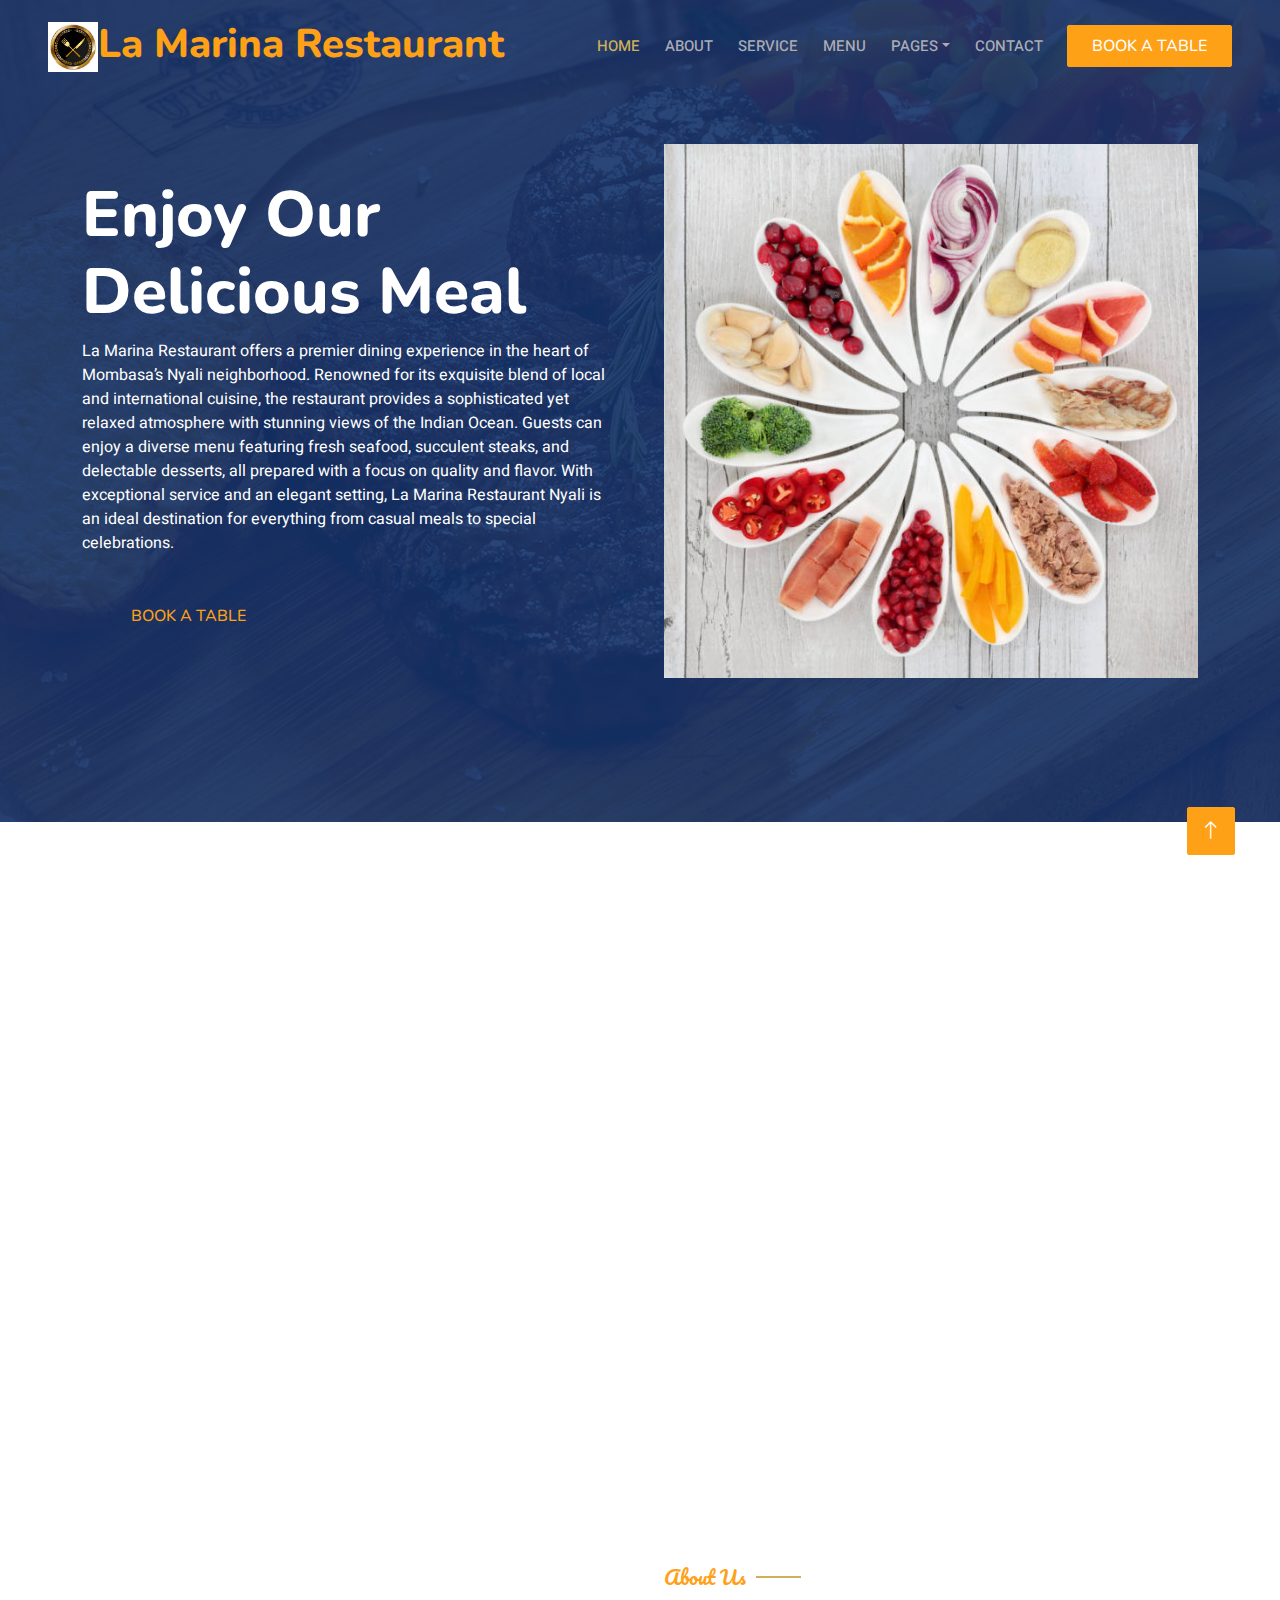
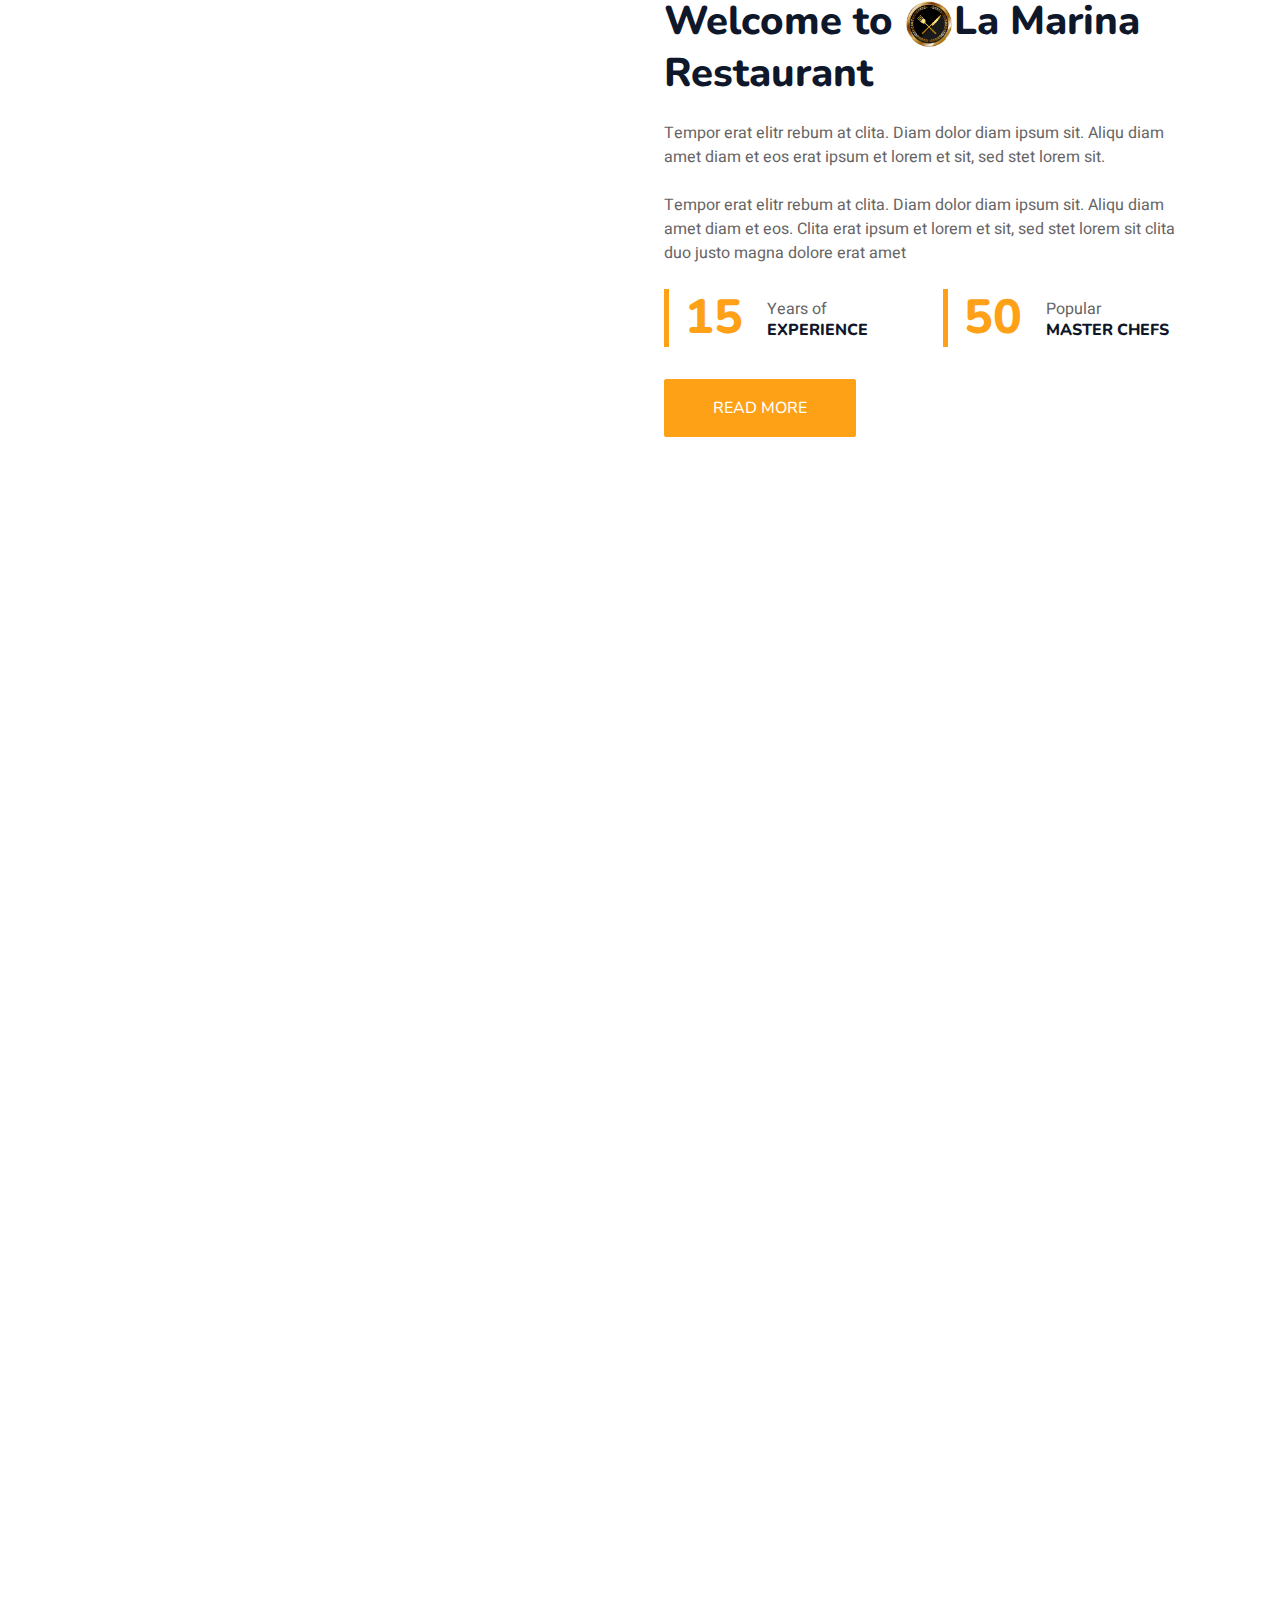
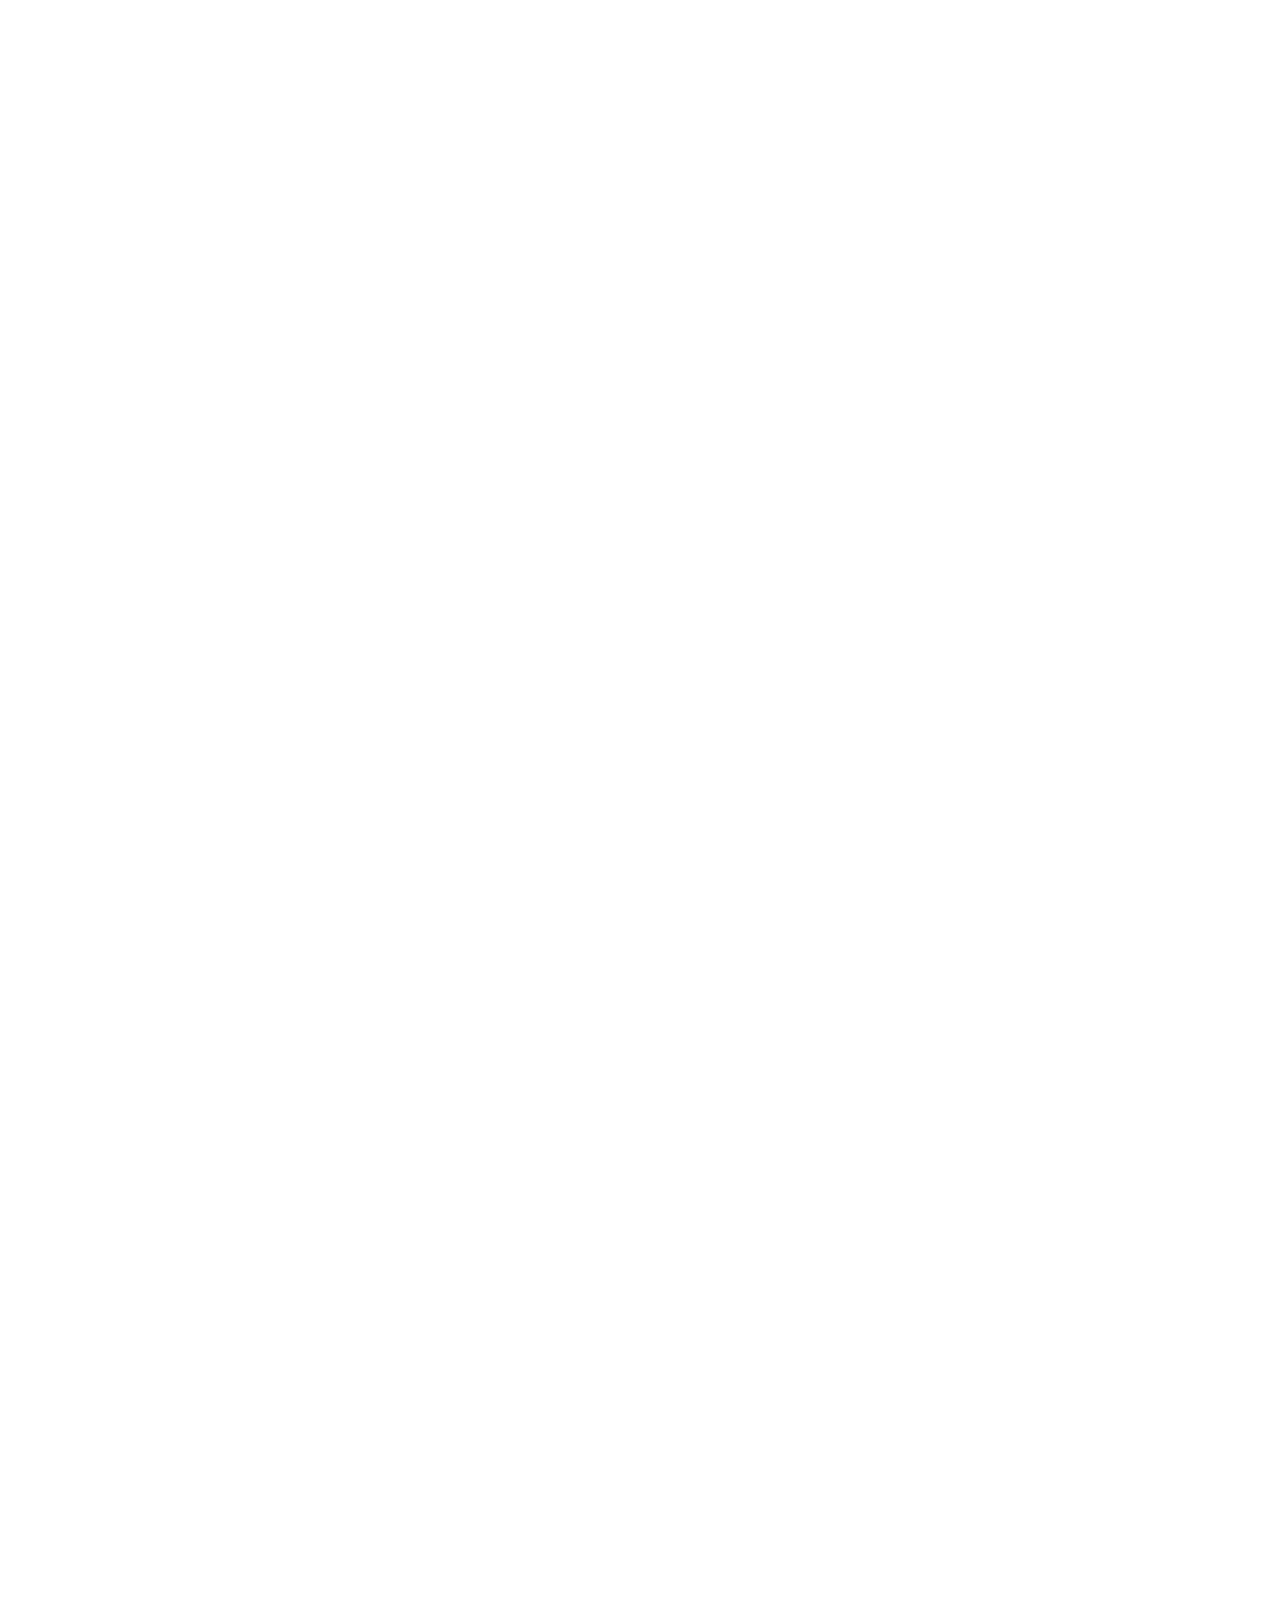
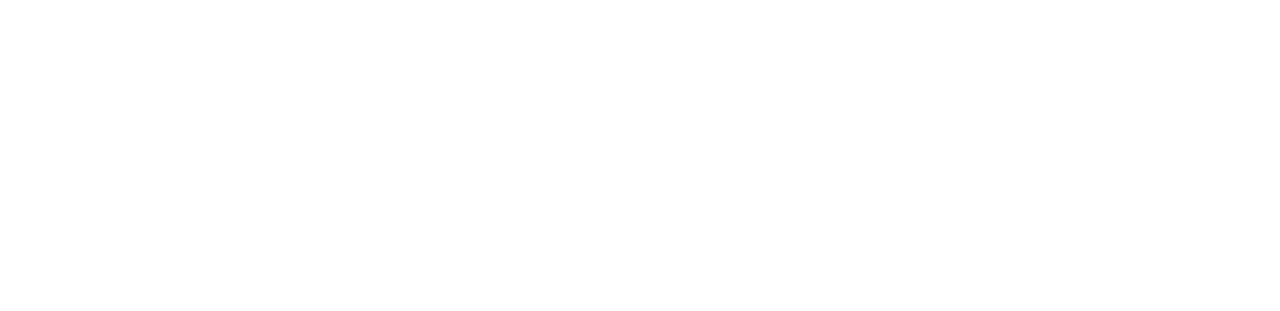
<file: index.html>
<!DOCTYPE html>
<html lang="en">

<head>
    <meta charset="utf-8">
    <title>La Marina Restaurant</title>
    <meta content="width=device-width, initial-scale=1.0" name="viewport">
    <meta content="" name="keywords">
    <meta content="" name="description">

    <!-- Favicon -->
    <link href="img/favicon.ico" rel="icon">

    <!-- Google Web Fonts -->
    <link rel="preconnect" href="https://fonts.googleapis.com">
    <link rel="preconnect" href="https://fonts.gstatic.com" crossorigin>
    <link href="https://fonts.googleapis.com/css2?family=Heebo:wght@400;500;600&family=Nunito:wght@600;700;800&family=Pacifico&display=swap" rel="stylesheet">

    <!-- Icon Font Stylesheet -->
    <link href="https://cdnjs.cloudflare.com/ajax/libs/font-awesome/5.10.0/css/all.min.css" rel="stylesheet">
    <link href="https://cdn.jsdelivr.net/npm/bootstrap-icons@1.4.1/font/bootstrap-icons.css" rel="stylesheet">

    <!-- Libraries Stylesheet -->
    <link href="lib/animate/animate.min.css" rel="stylesheet">
    <link href="lib/owlcarousel/assets/owl.carousel.min.css" rel="stylesheet">
    <link href="lib/tempusdominus/css/tempusdominus-bootstrap-4.min.css" rel="stylesheet" />

    <!-- Customized Bootstrap Stylesheet -->
    <link href="css/bootstrap.min.css" rel="stylesheet">

    <!-- Template Stylesheet -->
    <link href="css/style.css" rel="stylesheet">
</head>

<body>
    <div class="container-xxl bg-white p-0">
        <!-- Spinner Start -->
        <div id="spinner" class="show bg-white position-fixed translate-middle w-100 vh-100 top-50 start-50 d-flex align-items-center justify-content-center">
            <div class="spinner-border text-primary" style="width: 3rem; height: 3rem;" role="status">
                <span class="sr-only">Loading...</span>
            </div>
        </div>
        <!-- Spinner End -->


        <!-- Navbar & Hero Start -->
        <div class="container-xxl position-relative p-0">
            <nav class="navbar navbar-expand-lg navbar-dark bg-dark px-4 px-lg-5 py-3 py-lg-0">
                <a href="" class="navbar-brand p-0">
                    <h1 class="text-primary m-0"><img src="img/fork.jpg" alt="Fork logo" class="logo-img">La Marina Restaurant</h1>
                    <!-- <img src="img/logo.png" alt="Logo"> -->
                </a>
                <button class="navbar-toggler" type="button" data-bs-toggle="collapse" data-bs-target="#navbarCollapse">
                    <span class="fa fa-bars"></span>
                </button>
                <div class="collapse navbar-collapse" id="navbarCollapse">
                    <div class="navbar-nav ms-auto py-0 pe-4">
                        <a href="index.html" class="nav-item nav-link active">Home</a>
                        <a href="about.html" class="nav-item nav-link">About</a>
                        <a href="service.html" class="nav-item nav-link">Service</a>
                        <a href="menu.html" class="nav-item nav-link">Menu</a>
                        <div class="nav-item dropdown">
                            <a href="#" class="nav-link dropdown-toggle" data-bs-toggle="dropdown">Pages</a>
                            <div class="dropdown-menu m-0">
                                <a href="booking.html" class="dropdown-item">Booking</a>
                                <a href="team.html" class="dropdown-item">Our Team</a>
                                <a href="testimonial.html" class="dropdown-item">Testimonial</a>
                            </div>
                        </div>
                        <a href="contact.html" class="nav-item nav-link">Contact</a>
                    </div>
                    <a href="" class="btn btn-primary py-2 px-4">Book A Table</a>
                </div>
            </nav>

            <div class="container-xxl py-5 bg-dark hero-header mb-5">
                <div class="container my-5 py-5">
                    <div class="row align-items-center g-5">
                        <div class="col-lg-6 text-center text-lg-start">
                            <h1 class="display-3 text-white animated slideInLeft">Enjoy Our<br>Delicious Meal</h1>
                            <p class="text-white animated slideInLeft mb-4 pb-2">La Marina Restaurant offers a premier dining experience in the heart of Mombasa’s Nyali neighborhood. Renowned for its exquisite blend of local and international cuisine, the restaurant provides a sophisticated yet relaxed atmosphere with stunning views of the Indian Ocean. Guests can enjoy a diverse menu featuring fresh seafood, succulent steaks, and delectable desserts, all prepared with a focus on quality and flavor. With exceptional service and an elegant setting, La Marina Restaurant Nyali is an ideal destination for everything from casual meals to special celebrations.</p>
                                <a href="booking.html" class="btn btn-link py-sm-3 px-sm-5 me-3 animated slideInLeft">Book A Table</a>
                        </div>
                        <div class="col-lg-6 text-center text-lg-end overflow-hidden">
                            <img class="img-fluid" src="img/rotatingmeal.jpg" alt="">
                        </div>
                    </div>
                </div>
            </div>
        </div>
        <!-- Navbar & Hero End -->


        <!-- Service Start -->
        <div class="container-xxl py-5">
            <div class="container">
                <div class="row g-4">
                    <div class="col-lg-3 col-sm-6 wow fadeInUp" data-wow-delay="0.1s">
                        <div class="service-item rounded pt-3">
                            <div class="p-4">
                                <i class="fa fa-3x fa-user-tie text-primary mb-4"></i>
                                <h5>Master Chefs</h5>
                                <p>
                                    Menu Creation: Crafting innovative and seasonal dishes with high-quality ingredients.
                                    Expert Preparation: Using advanced cooking techniques and artistic presentation.
                                    Customization: Accommodating special dietary needs and creating bespoke menus.
                                    Quality Control: Ensuring ingredient quality and consistent food excellence.
                            
                                </p>

                            </div>
                        </div>
                    </div>
                    <div class="col-lg-3 col-sm-6 wow fadeInUp" data-wow-delay="0.3s">
                        <div class="service-item rounded pt-3">
                            <div class="p-4">
                               <img src="img/fork.jpg" alt="Fork logo" class="logo-img">
                                <h5>Quality Food</h5>
                                <p>La Marina offers a variety of dishes including seafood, international cuisine, and local Kenyan specialties. The setting usually features both indoor and outdoor seating, often with beautiful views of the coastline.With food which caters for all tastes across the globe.</p>
                            </div>
                        </div>
                    </div>
                    <div class="col-lg-3 col-sm-6 wow fadeInUp" data-wow-delay="0.5s">
                        <div class="service-item rounded pt-3">
                            <div class="p-4">
                                <i class="fa fa-3x fa-cart-plus text-primary mb-4"></i>
                                <h5>Online Order</h5>
                                <p>Online Ordering: Options for placing orders for delivery or takeout directly from their website or through a third-party food delivery service
                                We also make table reservations online through their website or a reservation platform.We allow booking of events as well.
                            </p>
                            </div>
                        </div>
                    </div>
                    <div class="col-lg-3 col-sm-6 wow fadeInUp" data-wow-delay="0.7s">
                        <div class="service-item rounded pt-3">
                            <div class="p-4">
                              <img src="img/fork.jpg" alt="Fork logo" class="logo-img"></i>
                                <h5>24/7 Service</h5>
                                <p>24/7 Online Ordering: Place orders anytime for delivery or takeout.
                                    24/7 Reservation System: Book tables online anytime for future dates.
                                    24/7 Customer Support: Round-the-clock assistance via phone, email, or chat.
                                    24/7 Menu Access: View the menu at any time online.
                                    Event Planning: Arrange and book events anytime with advance notice.



</p>
                            </div>
                        </div>
                    </div>
                </div>
            </div>
        </div>
        <!-- Service End -->


        <!-- About Start -->
        <div class="container-xxl py-5">
            <div class="container">
                <div class="row g-5 align-items-center">
                    <div class="col-lg-6">
                        <div class="row g-3">
                            <div class="col-6 text-start">
                                <img class="img-fluid rounded w-100 wow zoomIn" data-wow-delay="0.1s" src="img/about-1.jpg">
                            </div>
                            <div class="col-6 text-start">
                                <img class="img-fluid rounded w-75 wow zoomIn" data-wow-delay="0.3s" src="img/about-2.jpg" style="margin-top: 25%;">
                            </div>
                            <div class="col-6 text-end">
                                <img class="img-fluid rounded w-75 wow zoomIn" data-wow-delay="0.5s" src="img/about-3.jpg">
                            </div>
                            <div class="col-6 text-end">
                                <img class="img-fluid rounded w-100 wow zoomIn" data-wow-delay="0.7s" src="img/about-4.jpg">
                            </div>
                        </div>
                    </div>
                    <div class="col-lg-6">
                        <h5 class="section-title ff-secondary text-start text-primary fw-normal">About Us</h5>
                        <h1 class="mb-4">Welcome to <img src="img/fork.jpg" alt="Fork logo" class="logo-img">La Marina Restaurant</h1>
                        <p class="mb-4">Tempor erat elitr rebum at clita. Diam dolor diam ipsum sit. Aliqu diam amet diam et eos erat ipsum et lorem et sit, sed stet lorem sit.</p>
                        <p class="mb-4">Tempor erat elitr rebum at clita. Diam dolor diam ipsum sit. Aliqu diam amet diam et eos. Clita erat ipsum et lorem et sit, sed stet lorem sit clita duo justo magna dolore erat amet</p>
                        <div class="row g-4 mb-4">
                            <div class="col-sm-6">
                                <div class="d-flex align-items-center border-start border-5 border-primary px-3">
                                    <h1 class="flex-shrink-0 display-5 text-primary mb-0" data-toggle="counter-up">15</h1>
                                    <div class="ps-4">
                                        <p class="mb-0">Years of</p>
                                        <h6 class="text-uppercase mb-0">Experience</h6>
                                    </div>
                                </div>
                            </div>
                            <div class="col-sm-6">
                                <div class="d-flex align-items-center border-start border-5 border-primary px-3">
                                    <h1 class="flex-shrink-0 display-5 text-primary mb-0" data-toggle="counter-up">50</h1>
                                    <div class="ps-4">
                                        <p class="mb-0">Popular</p>
                                        <h6 class="text-uppercase mb-0">Master Chefs</h6>
                                    </div>
                                </div>
                            </div>
                        </div>
                        <a class="btn btn-primary py-3 px-5 mt-2" href="">Read More</a>
                    </div>
                </div>
            </div>
        </div>
        <!-- About End -->


        <!-- Menu Start -->
        <div class="container-xxl py-5">
            <div class="container">
                <div class="text-center wow fadeInUp" data-wow-delay="0.1s">
                    <h5 class="section-title ff-secondary text-center text-primary fw-normal">Food Menu</h5>
                    <h1 class="mb-5">Most Popular Items</h1>
                </div>
                <div class="tab-class text-center wow fadeInUp" data-wow-delay="0.1s">
                    <ul class="nav nav-pills d-inline-flex justify-content-center border-bottom mb-5">
                        <li class="nav-item">
                            <a class="d-flex align-items-center text-start mx-3 ms-0 pb-3 active" data-bs-toggle="pill" href="#tab-1">
                                <i class="fa fa-coffee fa-2x text-primary"></i>
                                <div class="ps-3">
                                    <small class="text-body">Popular</small>
                                    <h6 class="mt-n1 mb-0">Breakfast</h6>
                                </div>
                            </a>
                        </li>
                        <li class="nav-item">
                            <a class="d-flex align-items-center text-start mx-3 pb-3" data-bs-toggle="pill" href="#tab-2">
                                <i class="fa fa-hamburger fa-2x text-primary"></i>
                                <div class="ps-3">
                                    <small class="text-body">Special</small>
                                    <h6 class="mt-n1 mb-0">Launch</h6>
                                </div>
                            </a>
                        </li>
                        <li class="nav-item">
                            <a class="d-flex align-items-center text-start mx-3 me-0 pb-3" data-bs-toggle="pill" href="#tab-3">
                                <i class="fa fa-utensils fa-2x text-primary"></i>
                                <div class="ps-3">
                                    <small class="text-body">Lovely</small>
                                    <h6 class="mt-n1 mb-0">Dinner</h6>
                                </div>
                            </a>
                        </li>
                    </ul>
                    <div class="tab-content">
                        <div id="tab-1" class="tab-pane fade show p-0 active">
                            <div class="row g-4">
                                <div class="col-lg-6">
                                    <div class="d-flex align-items-center">
                                        <img class="flex-shrink-0 img-fluid rounded" src="img/coffee.jpg" alt="" style="width: 80px;">
                                        <div class="w-100 d-flex flex-column text-start ps-4">
                                            <h5 class="d-flex justify-content-between border-bottom pb-2">
                                                <span>Expresso Coffee</span>
                                                <span class="text-primary">$5</span>
                                            </h5>
                                            <small class="fst-italic">Cup of coffee with smoke and coffee beans</small>
                                        </div>
                                    </div>
                                </div>
                                <div class="col-lg-6">
                                    <div class="d-flex align-items-center">
                                        <img class="flex-shrink-0 img-fluid rounded" src="img/pancakes.jpg" alt="" style="width: 80px;">
                                        <div class="w-100 d-flex flex-column text-start ps-4">
                                            <h5 class="d-flex justify-content-between border-bottom pb-2">
                                                <span>Pancakes</span>
                                                <span class="text-primary">$4</span>
                                            </h5>
                                            <small class="fst-italic">Delicious sweet American pancakes on a plate with fresh fruits and addons.</small>
                                        </div>
                                    </div>
                                </div>
                                <div class="col-lg-6">
                                    <div class="d-flex align-items-center">
                                        <img class="flex-shrink-0 img-fluid rounded" src="img/eggs.jpg" alt="" style="width: 80px;">
                                        <div class="w-100 d-flex flex-column text-start ps-4">
                                            <h5 class="d-flex justify-content-between border-bottom pb-2">
                                                <span>Eggs</span>
                                                <span class="text-primary">$2</span>
                                            </h5>
                                            <small class="fst-italic">2 eggs,butter,salt and pepper.</small>
                                        </div>
                                    </div>
                                </div>
                                <div class="col-lg-6">
                                    <div class="d-flex align-items-center">
                                        <img class="flex-shrink-0 img-fluid rounded" src="img/menu-4.jpg" alt="" style="width: 80px;">
                                        <div class="w-100 d-flex flex-column text-start ps-4">
                                            <h5 class="d-flex justify-content-between border-bottom pb-2">
                                                <span>Chicken Burger</span>
                                                <span class="text-primary">$115</span>
                                            </h5>
                                            <small class="fst-italic">Ipsum ipsum clita erat amet dolor justo diam</small>
                                        </div>
                                    </div>
                                </div>
                                <div class="col-lg-6">
                                    <div class="d-flex align-items-center">
                                        <img class="flex-shrink-0 img-fluid rounded" src="img/sandwiches.jpg" alt="" style="width: 80px;">
                                        <div class="w-100 d-flex flex-column text-start ps-4">
                                            <h5 class="d-flex justify-content-between border-bottom pb-2">
                                                <span>Sandwiches</span>
                                                <span class="text-primary">$3</span>
                                            </h5>
                                            <small class="fst-italic">Ham and Cheese Sandwich in white bread with tomato and lettuce</small>
                                        </div>
                                    </div>
                                </div>
                                <div class="col-lg-6">
                                    <div class="d-flex align-items-center">
                                        <img class="flex-shrink-0 img-fluid rounded" src="img/sausages.jpg" alt="" style="width: 80px;">
                                        <div class="w-100 d-flex flex-column text-start ps-4">
                                            <h5 class="d-flex justify-content-between border-bottom pb-2">
                                                <span>Sausages</span>
                                                <span class="text-primary">$3</span>
                                            </h5>
                                            <small class="fst-italic">>Grilled Italian Sausage</small>
                                        </div>
                                    </div>
                                </div>
                                <div class="col-lg-6">
                                    <div class="d-flex align-items-center">
                                        <img class="flex-shrink-0 img-fluid rounded" src="img/juices.jpg" alt="" style="width: 80px;">
                                        <div class="w-100 d-flex flex-column text-start ps-4">
                                            <h5 class="d-flex justify-content-between border-bottom pb-2">
                                                <span>Juices</span>
                                                <span class="text-primary">$4</span>
                                            </h5>
                                            <small class="fst-italic">Fresh fruits blended juices</small>
                                        </div>
                                    </div>
                                </div>
                                <div class="col-lg-6">
                                    <div class="d-flex align-items-center">
                                        <img class="flex-shrink-0 img-fluid rounded" src="img/bacon.jpg" alt="" style="width: 80px;">
                                        <div class="w-100 d-flex flex-column text-start ps-4">
                                            <h5 class="d-flex justify-content-between border-bottom pb-2">
                                                <span>Bacon</span>
                                                <span class="text-primary">$4</span>
                                            </h5>
                                            <small class="fst-italic">crispy, smokey, delicious bacon</small>
                                        </div>
                                    </div>
                                </div>
                            </div>
                        </div>
                        <div id="tab-2" class="tab-pane fade show p-0">
                            <div class="row g-4">
                                <div class="col-lg-6">
                                    <div class="d-flex align-items-center">
                                        <img class="flex-shrink-0 img-fluid rounded" src="img/soup.jpg" alt="" style="width: 80px;">
                                        <div class="w-100 d-flex flex-column text-start ps-4">
                                            <h5 class="d-flex justify-content-between border-bottom pb-2">
                                                <span>Morrocan Soup[</span>
                                                <span class="text-primary">$5</span>
                                            </h5>
                                            <small class="fst-italic">Cream of fava beans. Typical Morocco</small>
                                        </div>
                                    </div>
                                </div>
                                <div class="col-lg-6">
                                    <div class="d-flex align-items-center">
                                        <img class="flex-shrink-0 img-fluid rounded" src="img/biryani.jpg" alt="" style="width: 80px;">
                                        <div class="w-100 d-flex flex-column text-start ps-4">
                                            <h5 class="d-flex justify-content-between border-bottom pb-2">
                                                <span>Chicken Biryani</span>
                                                <span class="text-primary">$8</span>
                                            </h5>
                                            <small class="fst-italic">A traditional Indian dish made using Basmati rice, chicken & various other exotic spices</small>
                                        </div>
                                    </div>
                                </div>
                                <div class="col-lg-6">
                                    <div class="d-flex align-items-center">
                                        <img class="flex-shrink-0 img-fluid rounded" src="img/periperi.jpg" alt="" style="width: 80px;">
                                        <div class="w-100 d-flex flex-column text-start ps-4">
                                            <h5 class="d-flex justify-content-between border-bottom pb-2">
                                                <span>Chicken Periperi wings</span>
                                                <span class="text-primary">$10</span>
                                            </h5>
                                            <small class="fst-italic">Roasted chicken wings marinated in a spicy peri-peri sauce</small>
                                        </div>
                                    </div>
                                </div>
                                <div class="col-lg-6">
                                    <div class="d-flex align-items-center">
                                        <img class="flex-shrink-0 img-fluid rounded" src="img/french fries.jpg" alt="" style="width: 80px;">
                                        <div class="w-100 d-flex flex-column text-start ps-4">
                                            <h5 class="d-flex justify-content-between border-bottom pb-2">
                                                <span>French Fries</span>
                                                <span class="text-primary">$5</span>
                                            </h5>
                                            <small class="fst-italic">French fries served with ketchup and cocktail sauce on a parchment paper</small>
                                        </div>
                                    </div>
                                </div>
                                <div class="col-lg-6">
                                    <div class="d-flex align-items-center">
                                        <img class="flex-shrink-0 img-fluid rounded" src="img/veg rice.jpg" alt="" style="width: 80px;">
                                        <div class="w-100 d-flex flex-column text-start ps-4">
                                            <h5 class="d-flex justify-content-between border-bottom pb-2">
                                                <span>Veg Rice</span>
                                                <span class="text-primary">$5</span>
                                            </h5>
                                            <small class="fst-italic">Sweet Corn, red bell pepper, green peas delicious healthy Risot .Rice with vegetables</small>
                                        </div>
                                    </div>
                                </div>
                                <div class="col-lg-6">
                                    <div class="d-flex align-items-center">
                                        <img class="flex-shrink-0 img-fluid rounded" src="img/beef stew.jpg" alt="" style="width: 80px;">
                                        <div class="w-100 d-flex flex-column text-start ps-4">
                                            <h5 class="d-flex justify-content-between border-bottom pb-2">
                                                <span>African Beef Stew</span>
                                                <span class="text-primary">$8</span>
                                            </h5>
                                            <small class="fst-italic">Spicy Beef Stew in tomato sauce with spices and herbs in a skillet</small>
                                        </div>
                                    </div>
                                </div>
                                <div class="col-lg-6">
                                    <div class="d-flex align-items-center">
                                        <img class="flex-shrink-0 img-fluid rounded" src="img/milkshake.jpg" alt="" style="width: 80px;">
                                        <div class="w-100 d-flex flex-column text-start ps-4">
                                            <h5 class="d-flex justify-content-between border-bottom pb-2">
                                                <span>Milkshakes</span>
                                                <span class="text-primary">$5</span>
                                            </h5>
                                            <small class="fst-italic">Raspberry Milkshake with fresh milk and berries</small>
                                        </div>
                                    </div>
                                </div>
                                <div class="col-lg-6">
                                    <div class="d-flex align-items-center">
                                        <img class="flex-shrink-0 img-fluid rounded" src="img/pepperoni.jpg" alt="" style="width: 80px;">
                                        <div class="w-100 d-flex flex-column text-start ps-4">
                                            <h5 class="d-flex justify-content-between border-bottom pb-2">
                                                <span>Pizza Pepperoni</span>
                                                <span class="text-primary">$12</span>
                                            </h5>
                                            <small class="fst-italic">Traditional italian pizza pepperoni with salami and cheese</small>
                                        </div>
                                    </div>
                                </div>
                            </div>
                        </div>
                        <div id="tab-3" class="tab-pane fade show p-0">
                            <div class="row g-4">
                                <div class="col-lg-6">
                                    <div class="d-flex align-items-center">
                                        <img class="flex-shrink-0 img-fluid rounded" src="img/pasta.jpg" alt="" style="width: 80px;">
                                        <div class="w-100 d-flex flex-column text-start ps-4">
                                            <h5 class="d-flex justify-content-between border-bottom pb-2">
                                                <span>Minced Pasta</span>
                                                <span class="text-primary">$9</span>
                                            </h5>
                                            <small class="fst-italic">Spaghetti bolognese in wide serving platter, with fresh basil and parmesan.</small>
                                        </div>
                                    </div>
                                </div>
                                <div class="col-lg-6">
                                    <div class="d-flex align-items-center">
                                        <img class="flex-shrink-0 img-fluid rounded" src="img/salads.jpg" alt="" style="width: 80px;">
                                        <div class="w-100 d-flex flex-column text-start ps-4">
                                            <h5 class="d-flex justify-content-between border-bottom pb-2">
                                                <span>Mixed Salads</span>
                                                <span class="text-primary">$10</span>
                                            </h5>
                                            <small class="fst-italic">Ipsum ipsum clita erat amet dolor justo diam</small>
                                        </div>
                                    </div>
                                </div>
                                <div class="col-lg-6">
                                    <div class="d-flex align-items-center">
                                        <img class="flex-shrink-0 img-fluid rounded" src="img/bg-hero.jpg" alt="" style="width: 80px;">
                                        <div class="w-100 d-flex flex-column text-start ps-4">
                                            <h5 class="d-flex justify-content-between border-bottom pb-2">
                                                <span>Grilled Pork</span>
                                                <span class="text-primary">$115</span>
                                            </h5>
                                            <small class="fst-italic">Ipsum ipsum clita erat amet dolor justo diam</small>
                                        </div>
                                    </div>
                                </div>
                                <div class="col-lg-6">
                                    <div class="d-flex align-items-center">
                                        <img class="flex-shrink-0 img-fluid rounded" src="img/chickencurry.jpg" alt="" style="width: 80px;">
                                        <div class="w-100 d-flex flex-column text-start ps-4">
                                            <h5 class="d-flex justify-content-between border-bottom pb-2">
                                                <span>Chicken Curry</span>
                                                <span class="text-primary">$11</span>
                                            </h5>
                                            <small class="fst-italic">Ipsum ipsum clita erat amet dolor justo diam</small>
                                        </div>
                                    </div>
                                </div>
                                <div class="col-lg-6">
                                    <div class="d-flex align-items-center">
                                        <img class="flex-shrink-0 img-fluid rounded" src="img/mashedpotatoes.jpg" alt="" style="width: 80px;">
                                        <div class="w-100 d-flex flex-column text-start ps-4">
                                            <h5 class="d-flex justify-content-between border-bottom pb-2">
                                                <span>Mashed Potatoes</span>
                                                <span class="text-primary">$6</span>
                                            </h5>
                                            <small class="fst-italic">Ipsum ipsum clita erat amet dolor justo diam</small>
                                        </div>
                                    </div>
                                </div>
                                <div class="col-lg-6">
                                    <div class="d-flex align-items-center">
                                        <img class="flex-shrink-0 img-fluid rounded" src="img/italian.jpg" alt="" style="width: 80px;">
                                        <div class="w-100 d-flex flex-column text-start ps-4">
                                            <h5 class="d-flex justify-content-between border-bottom pb-2">
                                                <span>Italian Maccoroni</span>
                                                <span class="text-primary">$10</span>
                                            </h5>
                                            <small class="fst-italic">Ipsum ipsum clita erat amet dolor justo diam</small>
                                        </div>
                                    </div>
                                </div>
                                <div class="col-lg-6">
                                    <div class="d-flex align-items-center">
                                        <img class="flex-shrink-0 img-fluid rounded" src="img/shepherdspie.jpg" alt="" style="width: 80px;">
                                        <div class="w-100 d-flex flex-column text-start ps-4">
                                            <h5 class="d-flex justify-content-between border-bottom pb-2">
                                                <span>Shepherd's Pie</span>
                                                <span class="text-primary">$8</span>
                                            </h5>
                                            <small class="fst-italic">Ipsum ipsum clita erat amet dolor justo diam</small>
                                        </div>
                                    </div>
                                </div>
                                <div class="col-lg-6">
                                    <div class="d-flex align-items-center">
                                        <img class="flex-shrink-0 img-fluid rounded" src="img/seafood.jpg" alt="" style="width: 80px;">
                                        <div class="w-100 d-flex flex-column text-start ps-4">
                                            <h5 class="d-flex justify-content-between border-bottom pb-2">
                                                <span>Seafood Platter</span>
                                                <span class="text-primary">$25</span>
                                            </h5>
                                            <small class="fst-italic">Ipsum ipsum clita erat amet dolor justo diam</small>
                                        </div>
                                    </div>
                                </div>
                            </div>
                        </div>
                    </div>
                </div>
            </div>
        </div>
        <!-- Menu End -->


        <!-- Reservation Start -->
        <div class="container-xxl py-5 px-0 wow fadeInUp" data-wow-delay="0.1s">
            <div class="row g-0">
                <div class="col-md-6">
                    <div class="video">
                        <button type="button" class="btn-play" data-bs-toggle="modal" data-src="https://www.youtube.com/embed/DWRcNpR6Kdc" data-bs-target="#videoModal">
                            <span></span>
                        </button>
                    </div>
                </div>
                <div class="col-md-6 bg-dark d-flex align-items-center">
                    <div class="p-5 wow fadeInUp" data-wow-delay="0.2s">
                        <h5 class="section-title ff-secondary text-start text-primary fw-normal">Reservation</h5>
                        <h1 class="text-white mb-4">Book A Table Online</h1>
                        <form>
                            <div class="row g-3">
                                <div class="col-md-6">
                                    <div class="form-floating">
                                        <input type="text" class="form-control" id="name" placeholder="Your Name">
                                        <label for="name">Your Name</label>
                                    </div>
                                </div>
                                <div class="col-md-6">
                                    <div class="form-floating">
                                        <input type="email" class="form-control" id="email" placeholder="Your Email">
                                        <label for="email">lamarina@gmail.com</label>
                                    </div>
                                </div>
                                <div class="col-md-6">
                                    <div class="form-floating date" id="date3" data-target-input="nearest">
                                        <input type="text" class="form-control datetimepicker-input" id="datetime" placeholder="Date & Time" data-target="#date3" data-toggle="datetimepicker" />
                                        <label for="datetime">Date & Time</label>
                                    </div>
                                </div>
                                <div class="col-md-6">
                                    <div class="form-floating">
                                        <select class="form-select" id="select1">
                                          <option value="1">People 1</option>
                                          <option value="2">People 2</option>
                                          <option value="3">People 3</option>
                                        </select>
                                        <label for="select1">No Of People</label>
                                      </div>
                                </div>
                                <div class="col-12">
                                    <div class="form-floating">
                                        <textarea class="form-control" placeholder="Special Request" id="message" style="height: 100px"></textarea>
                                        <label for="message">Special Request</label>
                                    </div>
                                </div>
                                <div class="col-12">
                                    <button class="btn btn-primary w-100 py-3" type="submit">Book Now</button>
                                </div>
                            </div>
                        </form>
                    </div>
                </div>
            </div>
        </div>

        <div class="modal fade" id="videoModal" tabindex="-1" aria-labelledby="exampleModalLabel" aria-hidden="true">
            <div class="modal-dialog">
                <div class="modal-content rounded-0">
                    <div class="modal-header">
                        <h5 class="modal-title" id="exampleModalLabel">Youtube Video</h5>
                        <button type="button" class="btn-close" data-bs-dismiss="modal" aria-label="Close"></button>
                    </div>
                    <div class="modal-body">
                        <!-- 16:9 aspect ratio -->
                        <div class="ratio ratio-16x9">
                            <iframe class="embed-responsive-item" src="" id="video" allowfullscreen allowscriptaccess="always"
                                allow="autoplay"></iframe>
                        </div>
                    </div>
                </div>
            </div>
        </div>
        <!-- Reservation Start -->


        <!-- Team Start -->
        <div class="container-xxl pt-5 pb-3">
            <div class="container">
                <div class="text-center wow fadeInUp" data-wow-delay="0.1s">
                    <h5 class="section-title ff-secondary text-center text-primary fw-normal">Team Members</h5>
                    <h1 class="mb-5">Our Master Chefs</h1>
                </div>
                <div class="row g-4">
                    <div class="col-lg-3 col-md-6 wow fadeInUp" data-wow-delay="0.1s">
                        <div class="team-item text-center rounded overflow-hidden">
                            <div class="rounded-circle overflow-hidden m-4">
                                <img class="img-fluid" src="img/blackchef.jpg" alt="">
                            </div>
                            <h5 class="mb-0">Emmanuel Mugoyia</h5>
                            <small>EXECUTIVE CHEF</small>
                            <div class="d-flex justify-content-center mt-3">
                                <a class="btn btn-square btn-primary mx-1" href=""><i class="fab fa-facebook-f"></i></a>
                                <a class="btn btn-square btn-primary mx-1" href=""><i class="fab fa-twitter"></i></a>
                                <a class="btn btn-square btn-primary mx-1" href=""><i class="fab fa-instagram"></i></a>
                            </div>
                        </div>
                    </div>
                    <div class="col-lg-3 col-md-6 wow fadeInUp" data-wow-delay="0.3s">
                        <div class="team-item text-center rounded overflow-hidden">
                            <div class="rounded-circle overflow-hidden m-4">
                                <img class="img-fluid" src="img/ladychef.jpg" alt="">
                            </div>
                            <h5 class="mb-0">Whitney Awuor</h5>
                            <small>VEGETABLE CHEF</small>
                            <div class="d-flex justify-content-center mt-3">
                                <a class="btn btn-square btn-primary mx-1" href=""><i class="fab fa-facebook-f"></i></a>
                                <a class="btn btn-square btn-primary mx-1" href=""><i class="fab fa-twitter"></i></a>
                                <a class="btn btn-square btn-primary mx-1" href=""><i class="fab fa-instagram"></i></a>
                            </div>
                        </div>
                    </div>
                    <div class="col-lg-3 col-md-6 wow fadeInUp" data-wow-delay="0.5s">
                        <div class="team-item text-center rounded overflow-hidden">
                            <div class="rounded-circle overflow-hidden m-4">
                                <img class="img-fluid" src="img/oldchef.jpg" alt="">
                            </div>
                            <h5 class="mb-0">OMARI GHOST</h5>
                            <small>PASTRY CHEF</small>
                            <div class="d-flex justify-content-center mt-3">
                                <a class="btn btn-square btn-primary mx-1" href=""><i class="fab fa-facebook-f"></i></a>
                                <a class="btn btn-square btn-primary mx-1" href=""><i class="fab fa-twitter"></i></a>
                                <a class="btn btn-square btn-primary mx-1" href=""><i class="fab fa-instagram"></i></a>
                            </div>
                        </div>
                    </div>
                    <div class="col-lg-3 col-md-6 wow fadeInUp" data-wow-delay="0.7s">
                        <div class="team-item text-center rounded overflow-hidden">
                            <div class="rounded-circle overflow-hidden m-4">
                                <img class="img-fluid" src="img/knifechef.jpg" alt="">
                            </div>
                            <h5 class="mb-0">Katana Kazungu</h5>
                            <small>PITMASTER</small>
                            <div class="d-flex justify-content-center mt-3">
                                <a class="btn btn-square btn-primary mx-1" href=""><i class="fab fa-facebook-f"></i></a>
                                <a class="btn btn-square btn-primary mx-1" href=""><i class="fab fa-twitter"></i></a>
                                <a class="btn btn-square btn-primary mx-1" href=""><i class="fab fa-instagram"></i></a>
                            </div>
                        </div>
                    </div>
                </div>
            </div>
        </div>
        <!-- Team End -->


        <!-- Testimonial Start -->
        <div class="container-xxl py-5 wow fadeInUp" data-wow-delay="0.1s">
            <div class="container">
                <div class="text-center">
                    <h5 class="section-title ff-secondary text-center text-primary fw-normal">Testimonial</h5>
                    <h1 class="mb-5">Our Clients Say!!!</h1>
                </div>
                <div class="owl-carousel testimonial-carousel">
                    <div class="testimonial-item bg-transparent border rounded p-4">
                        <i class="fa fa-quote-left fa-2x text-primary mb-3"></i>
                        <p>Our family had a wonderful time at La Marina Restaurant. The menu has something for everyone, from kid-friendly options to delectable dishes for adults. The staff was incredibly accommodating and made sure our kids were entertained. It’s definitely a family-friendly spot with great food and a warm atmosphere.</p>
                        <div class="d-flex align-items-center">
                            <img class="img-fluid flex-shrink-0 rounded-circle" src="img/oldclient.jpg" style="width: 50px; height: 50px;">
                            <div class="ps-3">
                                <h5 class="mb-1">Alexis Kwame</h5>
                                <small>Gynacologist</small>
                            </div>
                        </div>
                    </div>
                    <div class="testimonial-item bg-transparent border rounded p-4">
                        <i class="fa fa-quote-left fa-2x text-primary mb-3"></i>
                        <p>La Marina Restaurant provided the perfect setting for our romantic dinner. The intimate ambiance and exquisite cuisine made for a memorable evening. The attentive service and stunning views added a special touch. We couldn’t have asked for a more enchanting experience!</p>
                        <div class="d-flex align-items-center">
                            <img class="img-fluid flex-shrink-0 rounded-circle" src="img/whiteman.jpg" style="width: 50px; height: 50px;">
                            <div class="ps-3">
                                <h5 class="mb-1">Chelsea Yovogan</h5>
                                <small>Lecturer,Sofia University</small>
                            </div>
                        </div>
                    </div>
                    <div class="testimonial-item bg-transparent border rounded p-4">
                        <i class="fa fa-quote-left fa-2x text-primary mb-3"></i>
                        <p>We recently hosted a corporate event at La Marina Restaurant, and it was a resounding success. The team was incredibly organized and attentive, the food was outstanding, and the venue was perfect for our needs. It’s a top choice for hosting events and gatherings in Mombasa.</p>
                        <div class="d-flex align-items-center">
                            <img class="img-fluid flex-shrink-0 rounded-circle" src="img/icegirl.jpg" style="width: 50px; height: 50px;">
                            <div class="ps-3">
                                <h5 class="mb-1">Charlene Karua</h5>
                                <small>Event Planner</small>
                            </div>
                        </div>
                    </div>
                    <div class="testimonial-item bg-transparent border rounded p-4">
                        <i class="fa fa-quote-left fa-2x text-primary mb-3"></i>
                        <p>La Marina Restaurant is an excellent choice for business lunches and dinners. The professional yet relaxed environment makes it ideal for meetings, and the menu offers a variety of options to impress clients. The service is prompt and courteous, ensuring a smooth and enjoyable dining experience.</p>
                        <div class="d-flex align-items-center">
                            <img class="img-fluid flex-shrink-0 rounded-circle" src="img/indianman.jpg" style="width: 50px; height: 50px;">
                            <div class="ps-3">
                                <h5 class="mb-1">Vipul Mayura</h5>
                                <small>Real Agent Consultant</small>
                            </div>
                        </div>
                    </div>
                </div>
            </div>
        </div>
        <!-- Testimonial End -->
        

        <!-- Footer Start -->
        <div class="container-fluid bg-dark text-light footer pt-5 mt-5 wow fadeIn" data-wow-delay="0.1s">
            <div class="container py-5">
                <div class="row g-5">
                    <div class="col-lg-3 col-md-6">
                        <h4 class="section-title ff-secondary text-start text-primary fw-normal mb-4">Company</h4>
                        <a class="btn btn-link" href="">About Us</a>
                        <a class="btn btn-link" href="">Contact Us</a>
                        <a class="btn btn-link" href="">Reservation</a>
                        <a class="btn btn-link" href="">Privacy Policy</a>
                        <a class="btn btn-link" href="">Terms & Condition</a>
                    </div>
                    <div class="col-lg-3 col-md-6">
                        <h4 class="section-title ff-secondary text-start text-primary fw-normal mb-4">Contact</h4>
                        <p class="mb-2"><i class="fa fa-map-marker-alt me-3"></i>Links Road Nyali,Kenya</p>
                        <p class="mb-2"><i class="fa fa-phone-alt me-3"></i>+254732737409</p>
                        <p class="mb-2"><i class="fa fa-envelope me-3"></i>info@lamarina.com</p>
                        <div class="d-flex pt-2">
                            <a class="btn btn-outline-light btn-social" href=""><i class="fab fa-twitter"></i></a>
                            <a class="btn btn-outline-light btn-social" href=""><i class="fab fa-facebook-f"></i></a>
                            <a class="btn btn-outline-light btn-social" href=""><i class="fab fa-youtube"></i></a>
                            <a class="btn btn-outline-light btn-social" href=""><i class="fab fa-linkedin-in"></i></a>
                        </div>
                    </div>
                    <div class="col-lg-3 col-md-6">
                        <h4 class="section-title ff-secondary text-start text-primary fw-normal mb-4">Opening</h4>
                        <h5 class="text-light fw-normal">Monday - Saturday</h5>
                        <p>07AM - 10PM</p>
                        <h5 class="text-light fw-normal">Sunday</h5>
                        <p>10AM - 10PM</p>
                    </div>
                    <div class="col-lg-3 col-md-6">
                        <h4 class="section-title ff-secondary text-start text-primary fw-normal mb-4">Newsletter</h4>
                        <p>Dolor amet sit justo amet elitr clita ipsum elitr est.</p>
                        <div class="position-relative mx-auto" style="max-width: 400px;">
                            <input class="form-control border-primary w-100 py-3 ps-4 pe-5" type="text" placeholder="Your email">
                            <button type="button" class="btn btn-primary py-2 position-absolute top-0 end-0 mt-2 me-2">SignUp</button>
                        </div>
                    </div>
                </div>
            </div>
            <div class="container">
                <div class="copyright">
                    <div class="row">
                        <div class="col-md-6 text-center text-md-start mb-3 mb-md-0">
                            &copy; <a class="border-bottom" href="#">lamarina</a>, All Right Reserved. 
							
							<!--/*** This template is free as long as you keep the footer author’s credit link/attribution link/backlink. If you'd like to use the template without the footer author’s credit link/attribution link/backlink, you can purchase the Credit Removal License from "https://htmlcodex.com/credit-removal". Thank you for your support. ***/-->
							Designed By <a class="border-bottom" href="https://htmlcodex.com">HTML Codex</a>
                        </div>
                        <div class="col-md-6 text-center text-md-end">
                            <div class="footer-menu">
                                <a href="">Home</a>
                                <a href="">Cookies</a>
                                <a href="">Help</a>
                                <a href="">FQAs</a>
                            </div>
                        </div>
                    </div>
                </div>
            </div>
        </div>
        <!-- Footer End -->


        <!-- Back to Top -->
        <a href="#" class="btn btn-lg btn-primary btn-lg-square back-to-top"><i class="bi bi-arrow-up"></i></a>
    </div>

    <!-- JavaScript Libraries -->
    <script src="https://code.jquery.com/jquery-3.4.1.min.js"></script>
    <script src="https://cdn.jsdelivr.net/npm/bootstrap@5.0.0/dist/js/bootstrap.bundle.min.js"></script>
    <script src="lib/wow/wow.min.js"></script>
    <script src="lib/easing/easing.min.js"></script>
    <script src="lib/waypoints/waypoints.min.js"></script>
    <script src="lib/counterup/counterup.min.js"></script>
    <script src="lib/owlcarousel/owl.carousel.min.js"></script>
    <script src="lib/tempusdominus/js/moment.min.js"></script>
    <script src="lib/tempusdominus/js/moment-timezone.min.js"></script>
    <script src="lib/tempusdominus/js/tempusdominus-bootstrap-4.min.js"></script>

    <!-- Template Javascript -->
    <script src="js/main.js"></script>
</body>

</html>
</file>
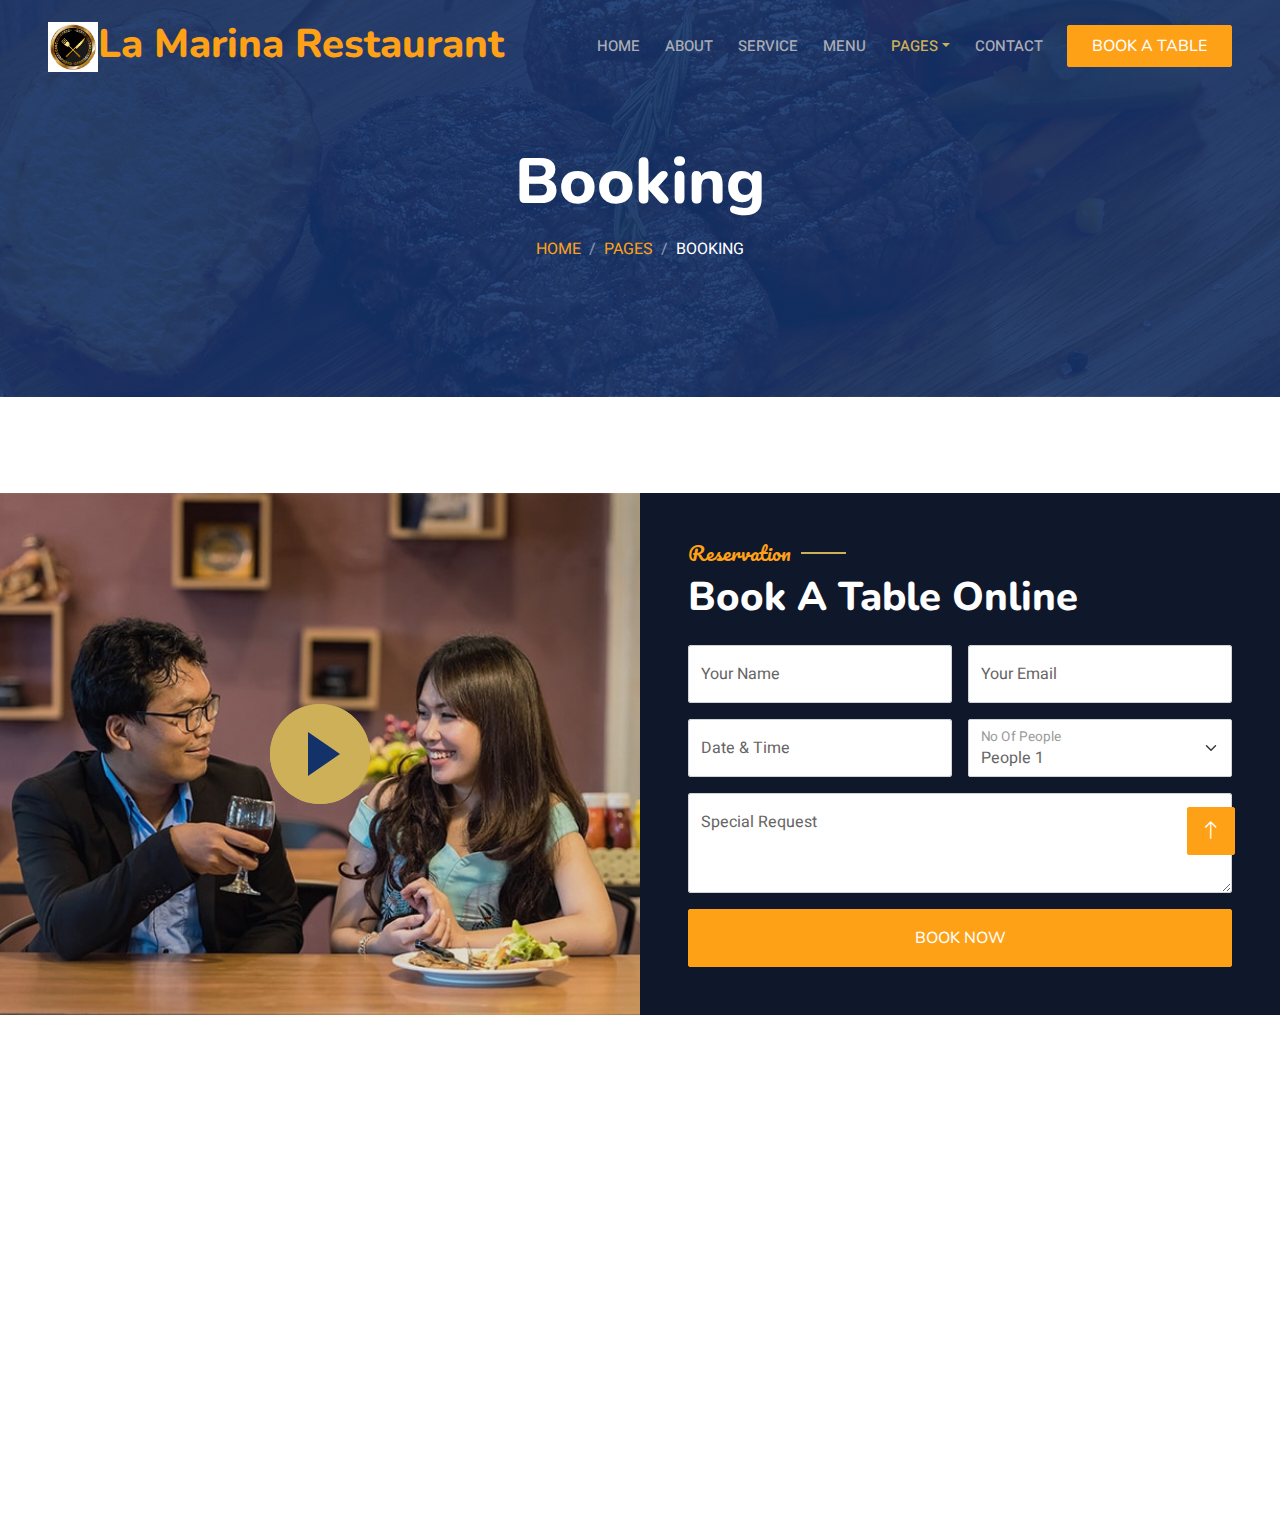
<file: booking.html>
<!DOCTYPE html>
<html lang="en">

<head>
    <meta charset="utf-8">
    <title>La Marina Restaurant- Bootstrap Restaurant Template</title>
    <meta content="width=device-width, initial-scale=1.0" name="viewport">
    <meta content="" name="keywords">
    <meta content="" name="description">

    <!-- Favicon -->
    <link href="img/favicon.ico" rel="icon">

    <!-- Google Web Fonts -->
    <link rel="preconnect" href="https://fonts.googleapis.com">
    <link rel="preconnect" href="https://fonts.gstatic.com" crossorigin>
    <link href="https://fonts.googleapis.com/css2?family=Heebo:wght@400;500;600&family=Nunito:wght@600;700;800&family=Pacifico&display=swap" rel="stylesheet">

    <!-- Icon Font Stylesheet -->
    <link href="https://cdnjs.cloudflare.com/ajax/libs/font-awesome/5.10.0/css/all.min.css" rel="stylesheet">
    <link href="https://cdn.jsdelivr.net/npm/bootstrap-icons@1.4.1/font/bootstrap-icons.css" rel="stylesheet">

    <!-- Libraries Stylesheet -->
    <link href="lib/animate/animate.min.css" rel="stylesheet">
    <link href="lib/owlcarousel/assets/owl.carousel.min.css" rel="stylesheet">
    <link href="lib/tempusdominus/css/tempusdominus-bootstrap-4.min.css" rel="stylesheet" />

    <!-- Customized Bootstrap Stylesheet -->
    <link href="css/bootstrap.min.css" rel="stylesheet">

    <!-- Template Stylesheet -->
    <link href="css/style.css" rel="stylesheet">
</head>

<body>
    <div class="container-xxl bg-white p-0">
        <!-- Spinner Start -->
        <div id="spinner" class="show bg-white position-fixed translate-middle w-100 vh-100 top-50 start-50 d-flex align-items-center justify-content-center">
            <div class="spinner-border text-primary" style="width: 3rem; height: 3rem;" role="status">
                <span class="sr-only">Loading...</span>
            </div>
        </div>
        <!-- Spinner End -->


        <!-- Navbar & Hero Start -->
        <div class="container-xxl position-relative p-0">
            <nav class="navbar navbar-expand-lg navbar-dark bg-dark px-4 px-lg-5 py-3 py-lg-0">
                <a href="" class="navbar-brand p-0">
                    <h1 class="text-primary m-0"><img src="img/fork.jpg" alt="Fork logo" class="logo-img"></i>La Marina Restaurant</h1>
                    <!-- <img src="img/logo.png" alt="Logo"> -->
                </a>
                <button class="navbar-toggler" type="button" data-bs-toggle="collapse" data-bs-target="#navbarCollapse">
                    <span class="fa fa-bars"></span>
                </button>
                <div class="collapse navbar-collapse" id="navbarCollapse">
                    <div class="navbar-nav ms-auto py-0 pe-4">
                        <a href="index.html" class="nav-item nav-link">Home</a>
                        <a href="about.html" class="nav-item nav-link">About</a>
                        <a href="service.html" class="nav-item nav-link">Service</a>
                        <a href="menu.html" class="nav-item nav-link">Menu</a>
                        <div class="nav-item dropdown">
                            <a href="#" class="nav-link dropdown-toggle active" data-bs-toggle="dropdown">Pages</a>
                            <div class="dropdown-menu m-0">
                                <a href="booking.html" class="dropdown-item active">Booking</a>
                                <a href="team.html" class="dropdown-item">Our Team</a>
                                <a href="testimonial.html" class="dropdown-item">Testimonial</a>
                            </div>
                        </div>
                        <a href="contact.html" class="nav-item nav-link">Contact</a>
                    </div>
                    <a href="" class="btn btn-primary py-2 px-4">Book A Table</a>
                </div>
            </nav>

            <div class="container-xxl py-5 bg-dark hero-header mb-5">
                <div class="container text-center my-5 pt-5 pb-4">
                    <h1 class="display-3 text-white mb-3 animated slideInDown">Booking</h1>
                    <nav aria-label="breadcrumb">
                        <ol class="breadcrumb justify-content-center text-uppercase">
                            <li class="breadcrumb-item"><a href="#">Home</a></li>
                            <li class="breadcrumb-item"><a href="#">Pages</a></li>
                            <li class="breadcrumb-item text-white active" aria-current="page">Booking</li>
                        </ol>
                    </nav>
                </div>
            </div>
        </div>
        <!-- Navbar & Hero End -->


        <!-- Reservation Start -->
        <div class="container-xxl py-5 px-0 wow fadeInUp" data-wow-delay="0.1s">
            <div class="row g-0">
                <div class="col-md-6">
                    <div class="video">
                        <button type="button" class="btn-play" data-bs-toggle="modal" data-src="https://www.youtube.com/embed/DWRcNpR6Kdc" data-bs-target="#videoModal">
                            <span></span>
                        </button>
                    </div>
                </div>
                <div class="col-md-6 bg-dark d-flex align-items-center">
                    <div class="p-5 wow fadeInUp" data-wow-delay="0.2s">
                        <h5 class="section-title ff-secondary text-start text-primary fw-normal">Reservation</h5>
                        <h1 class="text-white mb-4">Book A Table Online</h1>
                        <form>
                            <div class="row g-3">
                                <div class="col-md-6">
                                    <div class="form-floating">
                                        <input type="text" class="form-control" id="name" placeholder="Your Name">
                                        <label for="name">Your Name</label>
                                    </div>
                                </div>
                                <div class="col-md-6">
                                    <div class="form-floating">
                                        <input type="email" class="form-control" id="email" placeholder="Your Email">
                                        <label for="email">Your Email</label>
                                    </div>
                                </div>
                                <div class="col-md-6">
                                    <div class="form-floating date" id="date3" data-target-input="nearest">
                                        <input type="text" class="form-control datetimepicker-input" id="datetime" placeholder="Date & Time" data-target="#date3" data-toggle="datetimepicker" />
                                        <label for="datetime">Date & Time</label>
                                    </div>
                                </div>
                                <div class="col-md-6">
                                    <div class="form-floating">
                                        <select class="form-select" id="select1">
                                          <option value="1">People 1</option>
                                          <option value="2">People 2</option>
                                          <option value="3">People 3</option>
                                        </select>
                                        <label for="select1">No Of People</label>
                                      </div>
                                </div>
                                <div class="col-12">
                                    <div class="form-floating">
                                        <textarea class="form-control" placeholder="Special Request" id="message" style="height: 100px"></textarea>
                                        <label for="message">Special Request</label>
                                    </div>
                                </div>
                                <div class="col-12">
                                    <button class="btn btn-primary w-100 py-3" type="submit">Book Now</button>
                                </div>
                            </div>
                        </form>
                    </div>
                </div>
            </div>
        </div>

        <div class="modal fade" id="videoModal" tabindex="-1" aria-labelledby="exampleModalLabel" aria-hidden="true">
            <div class="modal-dialog">
                <div class="modal-content rounded-0">
                    <div class="modal-header">
                        <h5 class="modal-title" id="exampleModalLabel">Youtube Video</h5>
                        <button type="button" class="btn-close" data-bs-dismiss="modal" aria-label="Close"></button>
                    </div>
                    <div class="modal-body">
                        <!-- 16:9 aspect ratio -->
                        <div class="ratio ratio-16x9">
                            <source src="video.mp4" type="video/mp4">
                            <!-- <iframe class="embed-responsive-item" src="video.mp4" id="video" allowfullscreen allowscriptaccess="always"
                                allow="autoplay"></iframe> -->
                        </div>
                    </div>
                </div>
            </div>
        </div>
        <!-- Reservation Start -->
        

        <!-- Footer Start -->
        <div class="container-fluid bg-dark text-light footer pt-5 mt-5 wow fadeIn" data-wow-delay="0.1s">
            <div class="container py-5">
                <div class="row g-5">
                    <div class="col-lg-3 col-md-6">
                        <h4 class="section-title ff-secondary text-start text-primary fw-normal mb-4">Company</h4>
                        <a class="btn btn-link" href="">About Us</a>
                        <a class="btn btn-link" href="">Contact Us</a>
                        <a class="btn btn-link" href="">Reservation</a>
                        <a class="btn btn-link" href="">Privacy Policy</a>
                        <a class="btn btn-link" href="">Terms & Condition</a>
                    </div>
                    <div class="col-lg-3 col-md-6">
                        <h4 class="section-title ff-secondary text-start text-primary fw-normal mb-4">Contact</h4>
                        <p class="mb-2"><i class="fa fa-map-marker-alt me-3"></i>Links Road Nyali,Kenya</p>
                        <p class="mb-2"><i class="fa fa-phone-alt me-3"></i>+254732737409</p>
                        <p class="mb-2"><i class="fa fa-envelope me-3"></i>info@lamarina.com</p>
                        <div class="d-flex pt-2">
                            <a class="btn btn-outline-light btn-social" href=""><i class="fab fa-twitter"></i></a>
                            <a class="btn btn-outline-light btn-social" href=""><i class="fab fa-facebook-f"></i></a>
                            <a class="btn btn-outline-light btn-social" href=""><i class="fab fa-youtube"></i></a>
                            <a class="btn btn-outline-light btn-social" href=""><i class="fab fa-linkedin-in"></i></a>
                        </div>
                    </div>
                    <div class="col-lg-3 col-md-6">
                        <h4 class="section-title ff-secondary text-start text-primary fw-normal mb-4">Opening</h4>
                        <h5 class="text-light fw-normal">Monday - Saturday</h5>
                        <p>07AM - 10PM</p>
                        <h5 class="text-light fw-normal">Sunday</h5>
                        <p>10AM - 10PM</p>
                    </div>
                    <div class="col-lg-3 col-md-6">
                        <h4 class="section-title ff-secondary text-start text-primary fw-normal mb-4">Newsletter</h4>
                        <p>Dolor amet sit justo amet elitr clita ipsum elitr est.</p>
                        <div class="position-relative mx-auto" style="max-width: 400px;">
                            <input class="form-control border-primary w-100 py-3 ps-4 pe-5" type="text" placeholder="Your email">
                            <button type="button" class="btn btn-primary py-2 position-absolute top-0 end-0 mt-2 me-2">SignUp</button>
                        </div>
                    </div>
                </div>
            </div>
            <div class="container">
                <div class="copyright">
                    <div class="row">
                        <div class="col-md-6 text-center text-md-start mb-3 mb-md-0">
                            &copy; <a class="border-bottom" href="#">Your Site Name</a>, All Right Reserved. 
							
							<!--/*** This template is free as long as you keep the footer author’s credit link/attribution link/backlink. If you'd like to use the template without the footer author’s credit link/attribution link/backlink, you can purchase the Credit Removal License from "https://htmlcodex.com/credit-removal". Thank you for your support. ***/-->
							Designed By <a class="border-bottom" href="https://htmlcodex.com">HTML Codex</a>
                        </div>
                        <div class="col-md-6 text-center text-md-end">
                            <div class="footer-menu">
                                <a href="">Home</a>
                                <a href="">Cookies</a>
                                <a href="">Help</a>
                                <a href="">FQAs</a>
                            </div>
                        </div>
                    </div>
                </div>
            </div>
        </div>
        <!-- Footer End -->


        <!-- Back to Top -->
        <a href="#" class="btn btn-lg btn-primary btn-lg-square back-to-top"><i class="bi bi-arrow-up"></i></a>
    </div>

    <!-- JavaScript Libraries -->
    <script src="https://code.jquery.com/jquery-3.4.1.min.js"></script>
    <script src="https://cdn.jsdelivr.net/npm/bootstrap@5.0.0/dist/js/bootstrap.bundle.min.js"></script>
    <script src="lib/wow/wow.min.js"></script>
    <script src="lib/easing/easing.min.js"></script>
    <script src="lib/waypoints/waypoints.min.js"></script>
    <script src="lib/counterup/counterup.min.js"></script>
    <script src="lib/owlcarousel/owl.carousel.min.js"></script>
    <script src="lib/tempusdominus/js/moment.min.js"></script>
    <script src="lib/tempusdominus/js/moment-timezone.min.js"></script>
    <script src="lib/tempusdominus/js/tempusdominus-bootstrap-4.min.js"></script>

    <!-- Template Javascript -->
    <script src="js/main.js"></script>
</body>

</html>
</file>
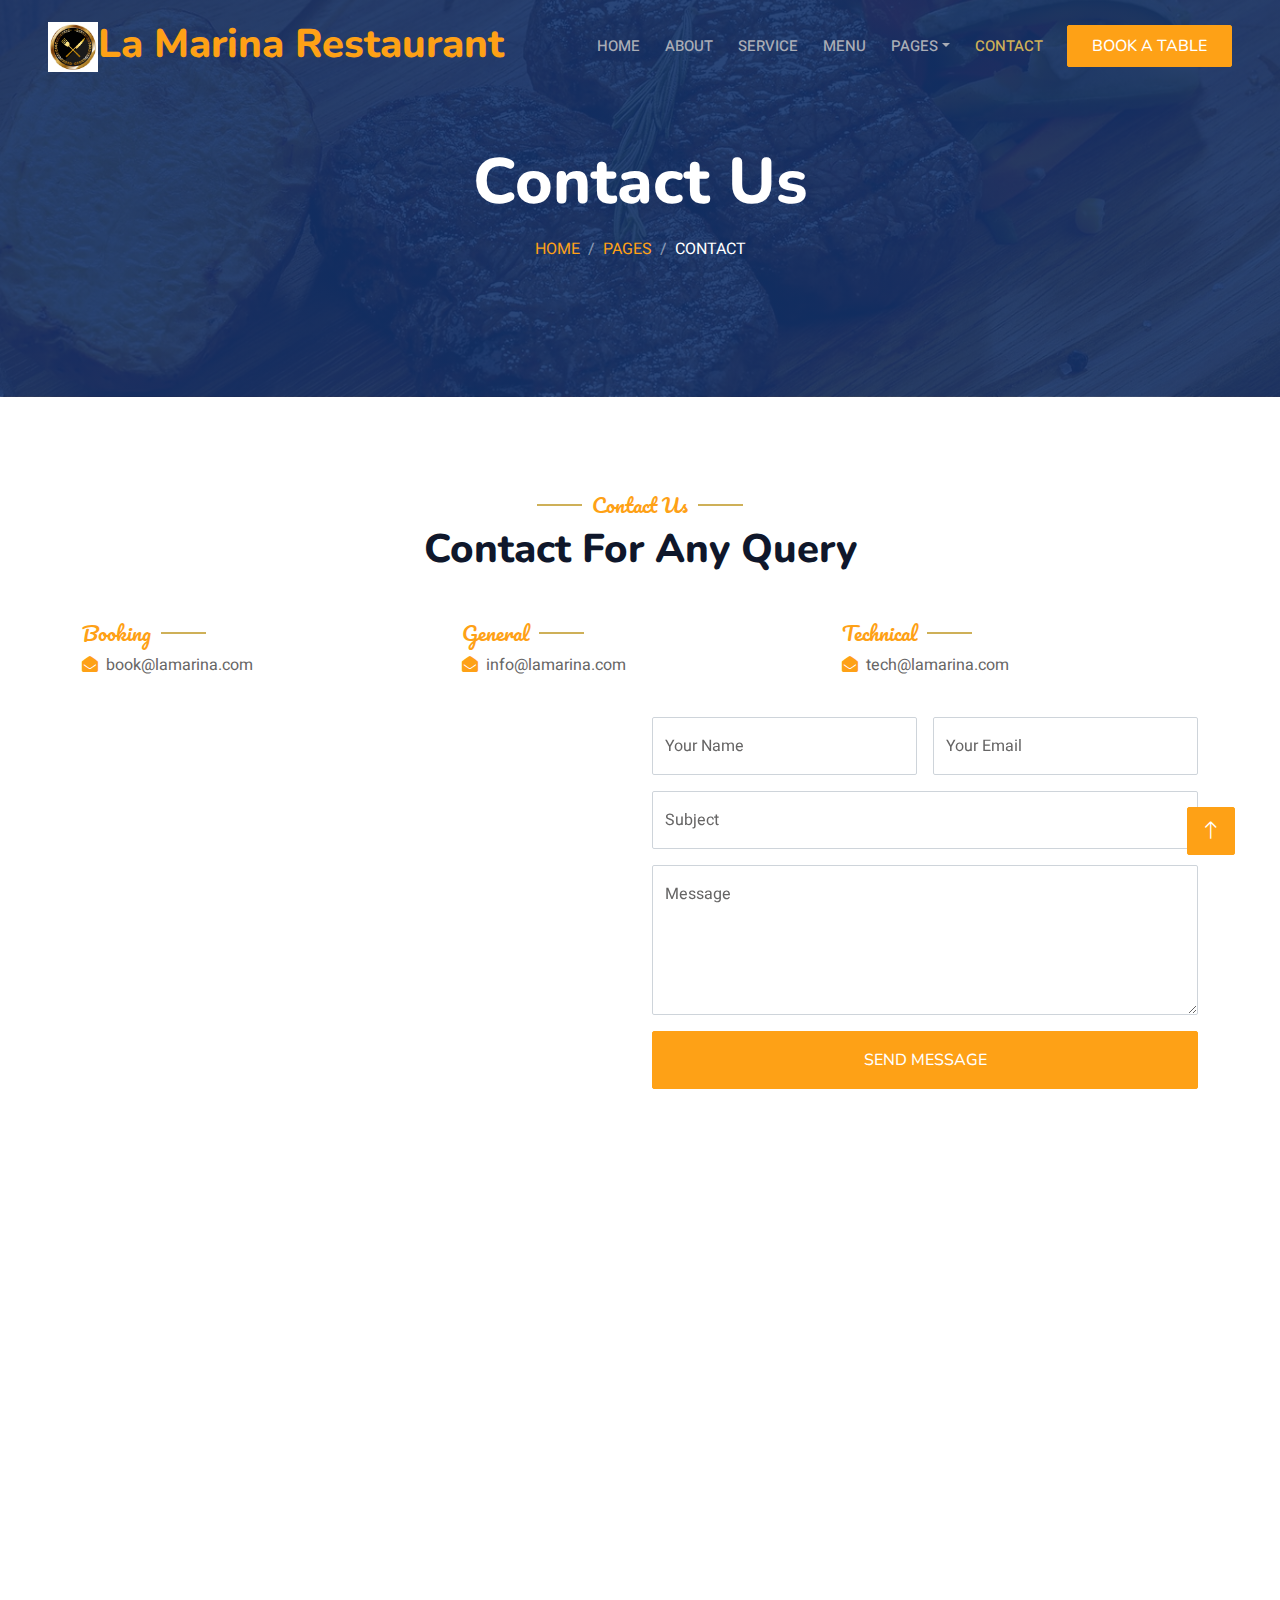
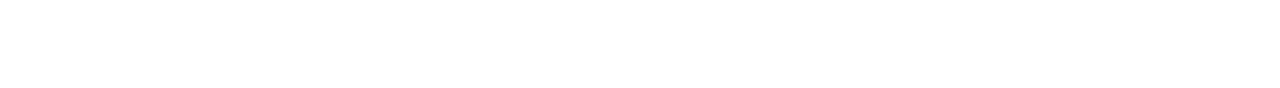
<file: contact.html>
<!DOCTYPE html>
<html lang="en">

<head>
    <meta charset="utf-8">
    <title>La Marina Restaurant - Bootstrap Restaurant Template</title>
    <meta content="width=device-width, initial-scale=1.0" name="viewport">
    <meta content="" name="keywords">
    <meta content="" name="description">

    <!-- Favicon -->
    <link href="img/rotatingmeal.jpg" rel="icon">

    <!-- Google Web Fonts -->
    <link rel="preconnect" href="https://fonts.googleapis.com">
    <link rel="preconnect" href="https://fonts.gstatic.com" crossorigin>
    <link href="https://fonts.googleapis.com/css2?family=Heebo:wght@400;500;600&family=Nunito:wght@600;700;800&family=Pacifico&display=swap" rel="stylesheet">

    <!-- Icon Font Stylesheet -->
    <link href="https://cdnjs.cloudflare.com/ajax/libs/font-awesome/5.10.0/css/all.min.css" rel="stylesheet">
    <link href="https://cdn.jsdelivr.net/npm/bootstrap-icons@1.4.1/font/bootstrap-icons.css" rel="stylesheet">

    <!-- Libraries Stylesheet -->
    <link href="lib/animate/animate.min.css" rel="stylesheet">
    <link href="lib/owlcarousel/assets/owl.carousel.min.css" rel="stylesheet">
    <link href="lib/tempusdominus/css/tempusdominus-bootstrap-4.min.css" rel="stylesheet" />

    <!-- Customized Bootstrap Stylesheet -->
    <link href="css/bootstrap.min.css" rel="stylesheet">

    <!-- Template Stylesheet -->
    <link href="css/style.css" rel="stylesheet">
</head>

<body>
    <div class="container-xxl bg-white p-0">
        <!-- Spinner Start -->
        <div id="spinner" class="show bg-white position-fixed translate-middle w-100 vh-100 top-50 start-50 d-flex align-items-center justify-content-center">
            <div class="spinner-border text-primary" style="width: 3rem; height: 3rem;" role="status">
                <span class="sr-only">Loading...</span>
            </div>
        </div>
        <!-- Spinner End -->


        <!-- Navbar & Hero Start -->
        <div class="container-xxl position-relative p-0">
            <nav class="navbar navbar-expand-lg navbar-dark bg-dark px-4 px-lg-5 py-3 py-lg-0">
                <a href="" class="navbar-brand p-0">
                    <h1 class="text-primary m-0"><img src="img/fork.jpg" alt="Fork logo" class="logo-img"></i>La Marina Restaurant</h1>
                    <!-- <img src="img/logo.png" alt="Logo"> -->
                </a>
                <button class="navbar-toggler" type="button" data-bs-toggle="collapse" data-bs-target="#navbarCollapse">
                    <span class="fa fa-bars"></span>
                </button>
                <div class="collapse navbar-collapse" id="navbarCollapse">
                    <div class="navbar-nav ms-auto py-0 pe-4">
                        <a href="index.html" class="nav-item nav-link">Home</a>
                        <a href="about.html" class="nav-item nav-link">About</a>
                        <a href="service.html" class="nav-item nav-link">Service</a>
                        <a href="menu.html" class="nav-item nav-link">Menu</a>
                        <div class="nav-item dropdown">
                            <a href="#" class="nav-link dropdown-toggle" data-bs-toggle="dropdown">Pages</a>
                            <div class="dropdown-menu m-0">
                                <a href="booking.html" class="dropdown-item">Booking</a>
                                <a href="team.html" class="dropdown-item">Our Team</a>
                                <a href="testimonial.html" class="dropdown-item">Testimonial</a>
                            </div>
                        </div>
                        <a href="contact.html" class="nav-item nav-link active">Contact</a>
                    </div>
                    <a href="" class="btn btn-primary py-2 px-4">Book A Table</a>
                </div>
            </nav>

            <div class="container-xxl py-5 bg-dark hero-header mb-5">
                <div class="container text-center my-5 pt-5 pb-4">
                    <h1 class="display-3 text-white mb-3 animated slideInDown">Contact Us</h1>
                    <nav aria-label="breadcrumb">
                        <ol class="breadcrumb justify-content-center text-uppercase">
                            <li class="breadcrumb-item"><a href="#">Home</a></li>
                            <li class="breadcrumb-item"><a href="#">Pages</a></li>
                            <li class="breadcrumb-item text-white active" aria-current="page">Contact</li>
                        </ol>
                    </nav>
                </div>
            </div>
        </div>
        <!-- Navbar & Hero End -->


        <!-- Contact Start -->
        <div class="container-xxl py-5">
            <div class="container">
                <div class="text-center wow fadeInUp" data-wow-delay="0.1s">
                    <h5 class="section-title ff-secondary text-center text-primary fw-normal">Contact Us</h5>
                    <h1 class="mb-5">Contact For Any Query</h1>
                </div>
                <div class="row g-4">
                    <div class="col-12">
                        <div class="row gy-4">
                            <div class="col-md-4">
                                <h5 class="section-title ff-secondary fw-normal text-start text-primary">Booking</h5>
                                <p><i class="fa fa-envelope-open text-primary me-2"></i>book@lamarina.com</p>
                            </div>
                            <div class="col-md-4">
                                <h5 class="section-title ff-secondary fw-normal text-start text-primary">General</h5>
                                <p><i class="fa fa-envelope-open text-primary me-2"></i>info@lamarina.com</p>
                            </div>
                            <div class="col-md-4">
                                <h5 class="section-title ff-secondary fw-normal text-start text-primary">Technical</h5>
                                <p><i class="fa fa-envelope-open text-primary me-2"></i>tech@lamarina.com</p>
                            </div>
                        </div>
                    </div>
                    <div class="col-md-6 wow fadeIn" data-wow-delay="0.1s">
                       <iframe src="https://www.google.com/maps/embed?pb=!1m18!1m12!1m3!1d3979.813223962256!2d39.68201107502235!3d-4.058471544940387!2m3!1f0!2f0!3f0!3m2!1i1024!2i768!4f13.1!3m3!1m2!1s0x184012fd692c8e49%3A0xc5b74ef15e7de030!2sHotel%20Englishpoint%20Mombasa!5e0!3m2!1sen!2ske!4v1724754126955!5m2!1sen!2ske" width="600" height="450" style="border:0;" allowfullscreen="" loading="lazy" referrerpolicy="no-referrer-when-downgrade"></iframe>
                    </div>
                    <div class="col-md-6">
                        <div class="wow fadeInUp" data-wow-delay="0.2s">
                            <form>
                                <div class="row g-3">
                                    <div class="col-md-6">
                                        <div class="form-floating">
                                            <input type="text" class="form-control" id="name" placeholder="Your Name">
                                            <label for="name">Your Name</label>
                                        </div>
                                    </div>
                                    <div class="col-md-6">
                                        <div class="form-floating">
                                            <input type="email" class="form-control" id="email" placeholder="Your Email">
                                            <label for="email">Your Email</label>
                                        </div>
                                    </div>
                                    <div class="col-12">
                                        <div class="form-floating">
                                            <input type="text" class="form-control" id="subject" placeholder="Subject">
                                            <label for="subject">Subject</label>
                                        </div>
                                    </div>
                                    <div class="col-12">
                                        <div class="form-floating">
                                            <textarea class="form-control" placeholder="Leave a message here" id="message" style="height: 150px"></textarea>
                                            <label for="message">Message</label>
                                        </div>
                                    </div>
                                    <div class="col-12">
                                        <button class="btn btn-primary w-100 py-3" type="submit">Send Message</button>
                                    </div>
                                </div>
                            </form>
                        </div>
                    </div>
                </div>
            </div>
        </div>
        <!-- Contact End -->


        <!-- Footer Start -->
        <div class="container-fluid bg-dark text-light footer pt-5 mt-5 wow fadeIn" data-wow-delay="0.1s">
            <div class="container py-5">
                <div class="row g-5">
                    <div class="col-lg-3 col-md-6">
                        <h4 class="section-title ff-secondary text-start text-primary fw-normal mb-4">Company</h4>
                        <a class="btn btn-link" href="">About Us</a>
                        <a class="btn btn-link" href="">Contact Us</a>
                        <a class="btn btn-link" href="">Reservation</a>
                        <a class="btn btn-link" href="">Privacy Policy</a>
                        <a class="btn btn-link" href="">Terms & Condition</a>
                    </div>
                    <div class="col-lg-3 col-md-6">
                        <h4 class="section-title ff-secondary text-start text-primary fw-normal mb-4">Contact</h4>
                        <p class="mb-2"><i class="fa fa-map-marker-alt me-3"></i>Links road Nyali,Kenya.</p>
                        <p class="mb-2"><i class="fa fa-phone-alt me-3"></i>+254732737409</p>
                        <p class="mb-2"><i class="fa fa-envelope me-3"></i>info@lamarina.com</p>
                        <div class="d-flex pt-2">
                            <a class="btn btn-outline-light btn-social" href=""><i class="fab fa-twitter"></i></a>
                            <a class="btn btn-outline-light btn-social" href=""><i class="fab fa-facebook-f"></i></a>
                            <a class="btn btn-outline-light btn-social" href=""><i class="fab fa-youtube"></i></a>
                            <a class="btn btn-outline-light btn-social" href=""><i class="fab fa-linkedin-in"></i></a>
                        </div>
                    </div>
                    <div class="col-lg-3 col-md-6">
                        <h4 class="section-title ff-secondary text-start text-primary fw-normal mb-4">Opening</h4>
                        <h5 class="text-light fw-normal">Monday - Saturday</h5>
                        <p>07AM - 10PM</p>
                        <h5 class="text-light fw-normal">Sunday</h5>
                        <p>10AM - 10PM</p>
                    </div>
                    <div class="col-lg-3 col-md-6">
                        <h4 class="section-title ff-secondary text-start text-primary fw-normal mb-4">Newsletter</h4>
                        <p>Dolor amet sit justo amet elitr clita ipsum elitr est.</p>
                        <div class="position-relative mx-auto" style="max-width: 400px;">
                            <input class="form-control border-primary w-100 py-3 ps-4 pe-5" type="text" placeholder="Your email">
                            <button type="button" class="btn btn-primary py-2 position-absolute top-0 end-0 mt-2 me-2">SignUp</button>
                        </div>
                    </div>
                </div>
            </div>
            <div class="container">
                <div class="copyright">
                    <div class="row">
                        <div class="col-md-6 text-center text-md-start mb-3 mb-md-0">
                            &copy; <a class="border-bottom" href="#">lamarina</a>, All Right Reserved. 
							
							<!--/*** This template is free as long as you keep the footer author’s credit link/attribution link/backlink. If you'd like to use the template without the footer author’s credit link/attribution link/backlink, you can purchase the Credit Removal License from "https://htmlcodex.com/credit-removal". Thank you for your support. ***/-->
							Designed By <a class="border-bottom" href="https://htmlcodex.com">HTML Codex</a>
                        </div>
                        <div class="col-md-6 text-center text-md-end">
                            <div class="footer-menu">
                                <a href="">Home</a>
                                <a href="">Cookies</a>
                                <a href="">Help</a>
                                <a href="">FQAs</a>
                            </div>
                        </div>
                    </div>
                </div>
            </div>
        </div>
        <!-- Footer End -->


        <!-- Back to Top -->
        <a href="#" class="btn btn-lg btn-primary btn-lg-square back-to-top"><i class="bi bi-arrow-up"></i></a>
    </div>

    <!-- JavaScript Libraries -->
    <script src="https://code.jquery.com/jquery-3.4.1.min.js"></script>
    <script src="https://cdn.jsdelivr.net/npm/bootstrap@5.0.0/dist/js/bootstrap.bundle.min.js"></script>
    <script src="lib/wow/wow.min.js"></script>
    <script src="lib/easing/easing.min.js"></script>
    <script src="lib/waypoints/waypoints.min.js"></script>
    <script src="lib/counterup/counterup.min.js"></script>
    <script src="lib/owlcarousel/owl.carousel.min.js"></script>
    <script src="lib/tempusdominus/js/moment.min.js"></script>
    <script src="lib/tempusdominus/js/moment-timezone.min.js"></script>
    <script src="lib/tempusdominus/js/tempusdominus-bootstrap-4.min.js"></script>

    <!-- Template Javascript -->
    <script src="js/main.js"></script>
</body>

</html>
</file>
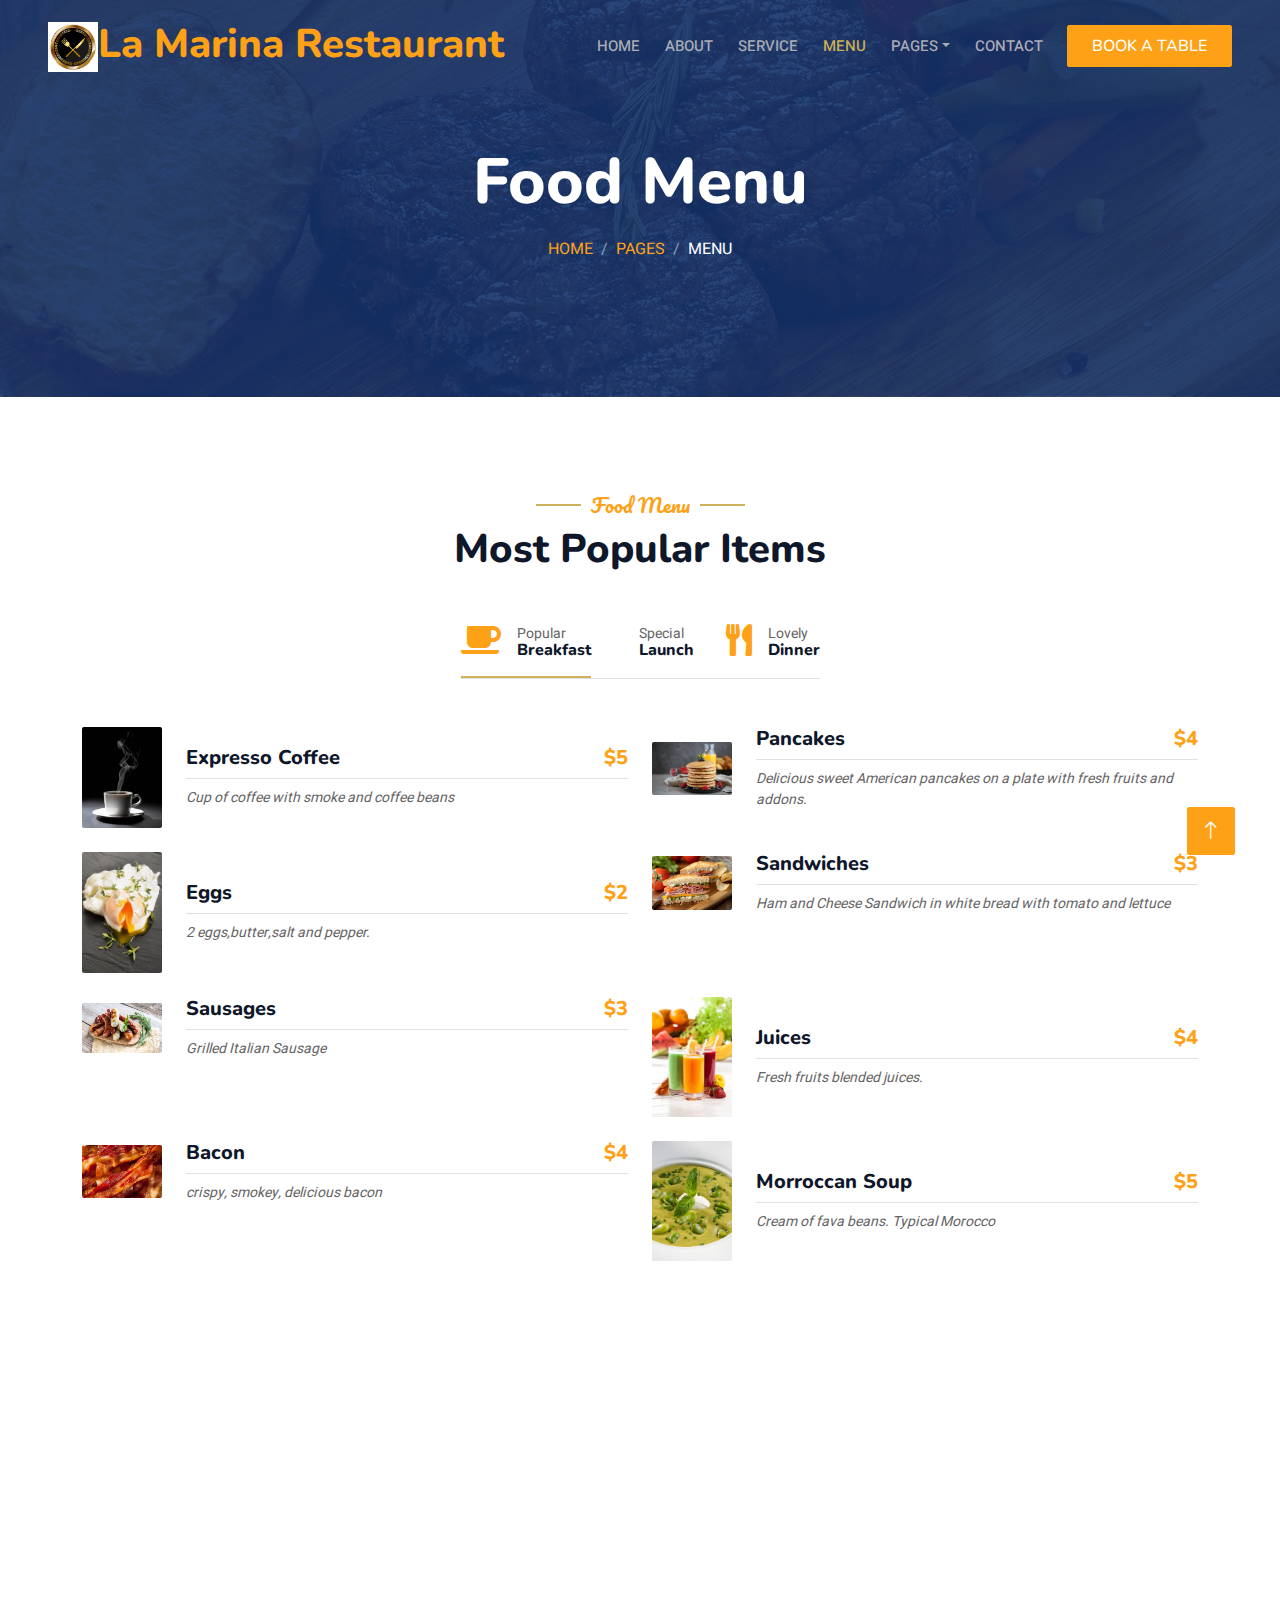
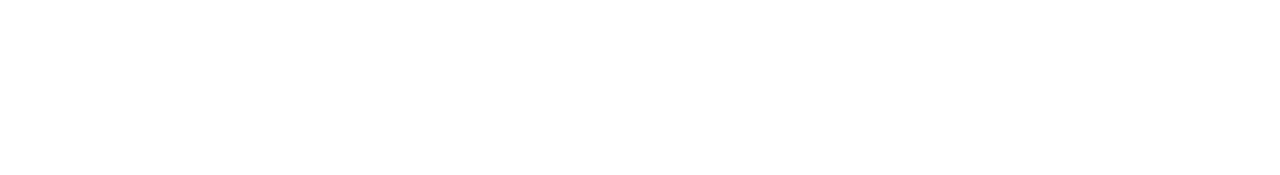
<file: menu.html>
<!DOCTYPE html>
<html lang="en">

<head>
    <meta charset="utf-8">
    <title>La Marina Restaurant - Bootstrap Restaurant Template</title>
    <meta content="width=device-width, initial-scale=1.0" name="viewport">
    <meta content="" name="keywords">
    <meta content="" name="description">

    <!-- Favicon -->
    <link href="img/favicon.ico" rel="icon">

    <!-- Google Web Fonts -->
    <link rel="preconnect" href="https://fonts.googleapis.com">
    <link rel="preconnect" href="https://fonts.gstatic.com" crossorigin>
    <link href="https://fonts.googleapis.com/css2?family=Heebo:wght@400;500;600&family=Nunito:wght@600;700;800&family=Pacifico&display=swap" rel="stylesheet">

    <!-- Icon Font Stylesheet -->
    <link href="https://cdnjs.cloudflare.com/ajax/libs/font-awesome/5.10.0/css/all.min.css" rel="stylesheet">
    <link href="https://cdn.jsdelivr.net/npm/bootstrap-icons@1.4.1/font/bootstrap-icons.css" rel="stylesheet">

    <!-- Libraries Stylesheet -->
    <link href="lib/animate/animate.min.css" rel="stylesheet">
    <link href="lib/owlcarousel/assets/owl.carousel.min.css" rel="stylesheet">
    <link href="lib/tempusdominus/css/tempusdominus-bootstrap-4.min.css" rel="stylesheet" />

    <!-- Customized Bootstrap Stylesheet -->
    <link href="css/bootstrap.min.css" rel="stylesheet">

    <!-- Template Stylesheet -->
    <link href="css/style.css" rel="stylesheet">
</head>

<body>
    <div class="container-xxl bg-white p-0">
        <!-- Spinner Start -->
        <div id="spinner" class="show bg-white position-fixed translate-middle w-100 vh-100 top-50 start-50 d-flex align-items-center justify-content-center">
            <div class="spinner-border text-primary" style="width: 3rem; height: 3rem;" role="status">
                <span class="sr-only">Loading...</span>
            </div>
        </div>
        <!-- Spinner End -->


        <!-- Navbar & Hero Start -->
        <div class="container-xxl position-relative p-0">
            <nav class="navbar navbar-expand-lg navbar-dark bg-dark px-4 px-lg-5 py-3 py-lg-0">
                <a href="" class="navbar-brand p-0">
                    <h1 class="text-primary m-0"><img src="img/fork.jpg" alt="Fork logo" class="logo-img">La Marina Restaurant</h1>
                    <!-- <img src="img/logo.png" alt="Logo"> -->
                </a>
                <button class="navbar-toggler" type="button" data-bs-toggle="collapse" data-bs-target="#navbarCollapse">
                    <span class="fa fa-bars"></span>
                </button>
                <div class="collapse navbar-collapse" id="navbarCollapse">
                    <div class="navbar-nav ms-auto py-0 pe-4">
                        <a href="index.html" class="nav-item nav-link">Home</a>
                        <a href="about.html" class="nav-item nav-link">About</a>
                        <a href="service.html" class="nav-item nav-link">Service</a>
                        <a href="menu.html" class="nav-item nav-link active">Menu</a>
                        <div class="nav-item dropdown">
                            <a href="#" class="nav-link dropdown-toggle" data-bs-toggle="dropdown">Pages</a>
                            <div class="dropdown-menu m-0">
                                <a href="booking.html" class="dropdown-item">Booking</a>
                                <a href="team.html" class="dropdown-item">Our Team</a>
                                <a href="testimonial.html" class="dropdown-item">Testimonial</a>
                            </div>
                        </div>
                        <a href="contact.html" class="nav-item nav-link">Contact</a>
                    </div>
                    <a href="" class="btn btn-primary py-2 px-4">Book A Table</a>
                </div>
            </nav>

            <div class="container-xxl py-5 bg-dark hero-header mb-5">
                <div class="container text-center my-5 pt-5 pb-4">
                    <h1 class="display-3 text-white mb-3 animated slideInDown">Food Menu</h1>
                    <nav aria-label="breadcrumb">
                        <ol class="breadcrumb justify-content-center text-uppercase">
                            <li class="breadcrumb-item"><a href="#">Home</a></li>
                            <li class="breadcrumb-item"><a href="#">Pages</a></li>
                            <li class="breadcrumb-item text-white active" aria-current="page">Menu</li>
                        </ol>
                    </nav>
                </div>
            </div>
        </div>
        <!-- Navbar & Hero End -->


        <!-- Menu Start -->
        <div class="container-xxl py-5">
            <div class="container">
                <div class="text-center wow fadeInUp" data-wow-delay="0.1s">
                    <h5 class="section-title ff-secondary text-center text-primary fw-normal">Food Menu</h5>
                    <h1 class="mb-5">Most Popular Items</h1>
                </div>
                <div class="tab-class text-center wow fadeInUp" data-wow-delay="0.1s">
                    <ul class="nav nav-pills d-inline-flex justify-content-center border-bottom mb-5">
                        <li class="nav-item">
                            <a class="d-flex align-items-center text-start mx-3 ms-0 pb-3 active" data-bs-toggle="pill" href="#tab-1">
                                <i class="fa fa-coffee fa-2x text-primary"></i>
                                <div class="ps-3">
                                    <small class="text-body">Popular</small>
                                    <h6 class="mt-n1 mb-0">Breakfast</h6>
                                </div>
                            </a>
                        </li>
                        <li class="nav-item">
                            <a class="d-flex align-items-center text-start mx-3 pb-3" data-bs-toggle="pill" href="#tab-2">
                                <i class=""></i>
                                <div class="ps-3">
                                    <small class="text-body">Special</small>
                                    <h6 class="mt-n1 mb-0">Launch</h6>
                                </div>
                            </a>
                        </li>
                        <li class="nav-item">
                            <a class="d-flex align-items-center text-start mx-3 me-0 pb-3" data-bs-toggle="pill" href="#tab-3">
                                <i class="fa fa-utensils fa-2x text-primary"></i>
                                <div class="ps-3">
                                    <small class="text-body">Lovely</small>
                                    <h6 class="mt-n1 mb-0">Dinner</h6>
                                </div>
                            </a>
                        </li>
                    </ul>
                    <div class="tab-content">
                        <div id="tab-1" class="tab-pane fade show p-0 active">
                            <div class="row g-4">
                                <div class="col-lg-6">
                                    <div class="d-flex align-items-center">
                                        <img class="flex-shrink-0 img-fluid rounded" src="img/coffee.jpg" alt="" style="width: 80px;">
                                        <div class="w-100 d-flex flex-column text-start ps-4">
                                            <h5 class="d-flex justify-content-between border-bottom pb-2">
                                                <span>Expresso Coffee</span>
                                                <span class="text-primary">$5</span>
                                            </h5>
                                            <small class="fst-italic">Cup of coffee with smoke and coffee beans</small>
                                        </div>
                                    </div>
                                </div>
                                <div class="col-lg-6">
                                    <div class="d-flex align-items-center">
                                        <img class="flex-shrink-0 img-fluid rounded" src="img/pancakes.jpg" alt="" style="width: 80px;">
                                        <div class="w-100 d-flex flex-column text-start ps-4">
                                            <h5 class="d-flex justify-content-between border-bottom pb-2">
                                                <span>Pancakes</span>
                                                <span class="text-primary">$4</span>
                                            </h5>
                                            <small class="fst-italic">Delicious sweet American pancakes on a plate with fresh fruits and addons.</small>
                                        </div>
                                    </div>
                                </div>
                                <div class="col-lg-6">
                                    <div class="d-flex align-items-center">
                                        <img class="flex-shrink-0 img-fluid rounded" src="img/eggs.jpg" alt="" style="width: 80px;">
                                        <div class="w-100 d-flex flex-column text-start ps-4">
                                            <h5 class="d-flex justify-content-between border-bottom pb-2">
                                                <span>Eggs</span>
                                                <span class="text-primary">$2</span>
                                            </h5>
                                            <small class="fst-italic">2 eggs,butter,salt and pepper.</small>
                                        </div>
                                    </div>
                                </div>
                                <div class="col-lg-6">
                                    <div class="d-flex align-items-center">
                                        <img class="flex-shrink-0 img-fluid rounded" src="img/sandwiches.jpg" alt="" style="width: 80px;">
                                        <div class="w-100 d-flex flex-column text-start ps-4">
                                            <h5 class="d-flex justify-content-between border-bottom pb-2">
                                                <span>Sandwiches</span>
                                                <span class="text-primary">$3</span>
                                            </h5>
                                            <small class="fst-italic">Ham and Cheese Sandwich in white bread with tomato and lettuce</small>
                                        </div>
                                    </div>
                                </div>
                                <div class="col-lg-6">
                                    <div class="d-flex align-items-center">
                                        <img class="flex-shrink-0 img-fluid rounded" src="img/sausages.jpg" alt="" style="width: 80px;">
                                        <div class="w-100 d-flex flex-column text-start ps-4">
                                            <h5 class="d-flex justify-content-between border-bottom pb-2">
                                                <span>Sausages</span>
                                                <span class="text-primary">$3</span>
                                            </h5>
                                            <small class="fst-italic">Grilled Italian Sausage</small>
                                        </div>
                                    </div>
                                </div>
                                <div class="col-lg-6">
                                    <div class="d-flex align-items-center">
                                        <img class="flex-shrink-0 img-fluid rounded" src="img/juices.jpg" alt="" style="width: 80px;">
                                        <div class="w-100 d-flex flex-column text-start ps-4">
                                            <h5 class="d-flex justify-content-between border-bottom pb-2">
                                                <span>Juices</span>
                                                <span class="text-primary">$4</span>
                                            </h5>
                                            <small class="fst-italic">Fresh fruits blended juices.</small>
                                        </div>
                                    </div>
                                </div>
                                <div class="col-lg-6">
                                    <div class="d-flex align-items-center">
                                        <img class="flex-shrink-0 img-fluid rounded" src="img/bacon.jpg" alt="" style="width: 80px;">
                                        <div class="w-100 d-flex flex-column text-start ps-4">
                                            <h5 class="d-flex justify-content-between border-bottom pb-2">
                                                <span>Bacon</span>
                                                <span class="text-primary">$4</span>
                                            </h5>
                                            <small class="fst-italic">crispy, smokey, delicious bacon</small>
                                        </div>
                                    </div>
                                </div>
                                <div class="col-lg-6">
                                    <div class="d-flex align-items-center">
                                        <img class="flex-shrink-0 img-fluid rounded" src="img/soup.jpg" alt="" style="width: 80px;">
                                        <div class="w-100 d-flex flex-column text-start ps-4">
                                            <h5 class="d-flex justify-content-between border-bottom pb-2">
                                                <span>Morroccan Soup</span>
                                                <span class="text-primary">$5</span>
                                            </h5>
                                            <small class="fst-italic">Cream of fava beans. Typical Morocco</small>
                                        </div>
                                    </div>
                                </div>
                            </div>
                        </div>
                        <div id="tab-2" class="tab-pane fade show p-0">
                            <div class="row g-4">
                                <div class="col-lg-6">
                                    <div class="d-flex align-items-center">
                                        <img class="flex-shrink-0 img-fluid rounded" src="img/biryani.jpg" alt="" style="width: 80px;">
                                        <div class="w-100 d-flex flex-column text-start ps-4">
                                            <h5 class="d-flex justify-content-between border-bottom pb-2">
                                                <span>Chicken Biryani</span>
                                                <span class="text-primary">$8</span>
                                            </h5>
                                            <small class="fst-italic">A traditional Indian dish made using Basmati rice, chicken & various other exotic spices.</small>
                                        </div>
                                    </div>
                                </div>
                                <div class="col-lg-6">
                                    <div class="d-flex align-items-center">
                                        <img class="flex-shrink-0 img-fluid rounded" src="img/periperi.jpg" alt="" style="width: 80px;">
                                        <div class="w-100 d-flex flex-column text-start ps-4">
                                            <h5 class="d-flex justify-content-between border-bottom pb-2">
                                                <span>Chicken Periperi wings</span>
                                                <span class="text-primary">$10</span>
                                            </h5>
                                            <small class="fst-italic">Roasted chicken wings marinated in a spicy peri-peri sauce</small>
                                        </div>
                                    </div>
                                </div>
                                <div class="col-lg-6">
                                    <div class="d-flex align-items-center">
                                        <img class="flex-shrink-0 img-fluid rounded" src="img/french fries.jpg" alt="" style="width: 80px;">
                                        <div class="w-100 d-flex flex-column text-start ps-4">
                                            <h5 class="d-flex justify-content-between border-bottom pb-2">
                                                <span>French fries</span>
                                                <span class="text-primary">$5</span>
                                            </h5>
                                            <small class="fst-italic">French fries served with ketchup and cocktail sauce on a parchment paper</small>
                                        </div>
                                    </div>
                                </div>
                                <div class="col-lg-6">
                                    <div class="d-flex align-items-center">
                                        <img class="flex-shrink-0 img-fluid rounded" src="img/veg rice.jpg" alt="" style="width: 80px;">
                                        <div class="w-100 d-flex flex-column text-start ps-4">
                                            <h5 class="d-flex justify-content-between border-bottom pb-2">
                                                <span>Veg Rice</span>
                                                <span class="text-primary">$5</span>
                                            </h5>
                                            <small class="fst-italic">Sweet Corn, red bell pepper, green peas delicious healthy Risot .Rice with vegetables.</small>
                                        </div>
                                    </div>
                                </div>
                                <div class="col-lg-6">
                                    <div class="d-flex align-items-center">
                                        <img class="flex-shrink-0 img-fluid rounded" src="img/beef stew.jpg" alt="" style="width: 80px;">
                                        <div class="w-100 d-flex flex-column text-start ps-4">
                                            <h5 class="d-flex justify-content-between border-bottom pb-2">
                                                <span>African Beef Stew</span>
                                                <span class="text-primary">$8</span>
                                            </h5>
                                            <small class="fst-italic"> Spicy Beef Stew in tomato sauce with spices and herbs in a skillet</small>
                                        </div>
                                    </div>
                                </div>
                                <div class="col-lg-6">
                                    <div class="d-flex align-items-center">
                                        <img class="flex-shrink-0 img-fluid rounded" src="img/milkshake.jpg" alt="" style="width: 80px;">
                                        <div class="w-100 d-flex flex-column text-start ps-4">
                                            <h5 class="d-flex justify-content-between border-bottom pb-2">
                                                <span>Milkshake</span>
                                                <span class="text-primary">$5</span>
                                            </h5>
                                            <small class="fst-italic">Raspberry Milkshake with fresh milk and berries</small>
                                        </div>
                                    </div>
                                </div>
                                <div class="col-lg-6">
                                    <div class="d-flex align-items-center">
                                        <img class="flex-shrink-0 img-fluid rounded" src="img/pepperoni.jpg" alt="" style="width: 80px;">
                                        <div class="w-100 d-flex flex-column text-start ps-4">
                                            <h5 class="d-flex justify-content-between border-bottom pb-2">
                                                <span>Pizza Pepperoni</span>
                                                <span class="text-primary">$12</span>
                                            </h5>
                                            <small class="fst-italic">Traditional italian pizza pepperoni with salami and cheese</small>
                                        </div>
                                    </div>
                                </div>
                                <div class="col-lg-6">
                                    <div class="d-flex align-items-center">
                                        <img class="flex-shrink-0 img-fluid rounded" src="img/pasta.jpg" alt="" style="width: 80px;">
                                        <div class="w-100 d-flex flex-column text-start ps-4">
                                            <h5 class="d-flex justify-content-between border-bottom pb-2">
                                                <span>Minced Pasta</span>
                                                <span class="text-primary">$9</span>
                                            </h5>
                                            <small class="fst-italic">Spaghetti bolognese in wide serving platter, with fresh basil and parmesan.</small>
                                        </div>
                                    </div>
                                </div>
                            </div>
                        </div>
                        <div id="tab-3" class="tab-pane fade show p-0">
                            <div class="row g-4">
                                <div class="col-lg-6">
                                    <div class="d-flex align-items-center">
                                        <img class="flex-shrink-0 img-fluid rounded" src="img/salads.jpg" alt="" style="width: 80px;">
                                        <div class="w-100 d-flex flex-column text-start ps-4">
                                            <h5 class="d-flex justify-content-between border-bottom pb-2">
                                                <span>Mixed Salads</span>
                                                <span class="text-primary">$7</span>
                                            </h5>
                                            <small class="fst-italic">
                                             Lettuce, Cherry tomatoes, Cucumber, Red onion, Bell peppers, Carrots, Radishes, Olives, Feta cheese, Croutons, Salad dressing</small>
                                        </div>
                                    </div>
                                </div>
                                <div class="col-lg-6">
                                    <div class="d-flex align-items-center">
                                        <img class="flex-shrink-0 img-fluid rounded" src="img/bg-hero.jpg" alt="" style="width: 80px;">
                                        <div class="w-100 d-flex flex-column text-start ps-4">
                                            <h5 class="d-flex justify-content-between border-bottom pb-2">
                                                <span> Grilled Pork</span>
                                                <span class="text-primary">$12</span>
                                            </h5>
                                            <small class="fst-italic"></small>Pork-tenderloin,olive oil,vinegar,honey,salt,pepper,spices and herbs,soy sauce,worcestershire sauce,mustard,barbecue sauce,chili flakes,hot sauce,paprika,garlic powder.
                                        </div>
                                    </div>
                                </div>
                                <div class="col-lg-6">
                                    <div class="d-flex align-items-center">
                                        <img class="flex-shrink-0 img-fluid rounded" src="img/chickencurry.jpg" alt="" style="width: 80px;">
                                        <div class="w-100 d-flex flex-column text-start ps-4">
                                            <h5 class="d-flex justify-content-between border-bottom pb-2">
                                                <span>Chicken Curry</span>
                                                <span class="text-primary">$11</span>
                                            </h5>
                                            <small class="fst-italic">
                                            Chicken, onions, garlic, ginger, tomatoes, curry powder, turmeric, cumin, coriander, chili powder, coconut milk, oil, salt, pepper, cilantro</small>
                                        </div>
                                    </div>
                                </div>
                                <div class="col-lg-6">
                                    <div class="d-flex align-items-center">
                                        <img class="flex-shrink-0 img-fluid rounded" src="img/mashedpotatoes.jpg" alt="" style="width: 80px;">
                                        <div class="w-100 d-flex flex-column text-start ps-4">
                                            <h5 class="d-flex justify-content-between border-bottom pb-2">
                                                <span>Mashed Potatoes</span>
                                                <span class="text-primary">$6</span>
                                            </h5>
                                            <small class="fst-italic">
                                              Potatoes, Butter, Milk, Salt, Pepper, Garlic (optional), Cream (optional), Chives (optional)</small>
                                        </div>
                                    </div>
                                </div>
                                <div class="col-lg-6">
                                    <div class="d-flex align-items-center">
                                        <img class="flex-shrink-0 img-fluid rounded" src="img/italian.jpg" alt="" style="width: 80px;">
                                        <div class="w-100 d-flex flex-column text-start ps-4">
                                            <h5 class="d-flex justify-content-between border-bottom pb-2">
                                                <span>Italian Marocconi</span>
                                                <span class="text-primary">$10</span>
                                            </h5>
                                                 Macaroni pasta, Olive oil, Garlic, Tomato sauce, Ground beef or sausage (optional), Onion, Salt, Black pepper, Italian seasoning, Parmesan cheese, Fresh basil (optional)</small>
                                        </div>
                                    </div>
                                </div>
                                <div class="col-lg-6">
                                    <div class="d-flex align-items-center">
                                        <img class="flex-shrink-0 img-fluid rounded" src="img/shepherdspie.jpg" alt="" style="width: 80px;">
                                        <div class="w-100 d-flex flex-column text-start ps-4">
                                            <h5 class="d-flex justify-content-between border-bottom pb-2">
                                                <span>Shepherd's Pie</span>
                                                <span class="text-primary">$8</span>
                                            </h5>
                                            <small class="fst-italic">
                                            Ground beef or lamb, Onion, Garlic, Carrots, Peas, Corn, Tomato paste, Beef or chicken broth, Worcestershire sauce, Potatoes, Butter, Milk, Salt, Black pepper, Olive oil</small>
                                        </div>
                                    </div>
                                </div>
                                <div class="col-lg-6">
                                    <div class="d-flex align-items-center">
                                        <img class="flex-shrink-0 img-fluid rounded" src="img/seafood.jpg" alt="" style="width: 80px;">
                                        <div class="w-100 d-flex flex-column text-start ps-4">
                                            <h5 class="d-flex justify-content-between border-bottom pb-2">
                                                <span>Seafood Platter</span>
                                                <span class="text-primary">$25</span>
                                            </h5>
                                            <small class="fst-italic">Fresh platter of seafood - including oysters, shrimp, prawns and whelk</small>
                                        </div>
                                    </div>
                                </div>
                                <div class="col-lg-6">
                                    <div class="d-flex align-items-center">
                                        <img class="flex-shrink-0 img-fluid rounded" src="img/india2.jpg" alt="" style="width: 80px;">
                                        <div class="w-100 d-flex flex-column text-start ps-4">
                                            <h5 class="d-flex justify-content-between border-bottom pb-2">
                                                <span>Indian Special</span>
                                                <span class="text-primary">$25</span>
                                            </h5>
                                            <small class="fst-italic">Assorted Indian various food with spices, rice and fresh vegetables.</small>
                                        </div>
                                    </div>
                                </div>
                            </div>
                        </div>
                    </div>
                </div>
            </div>
        </div>
        <!-- Menu End -->
        

        <!-- Footer Start -->
        <div class="container-fluid bg-dark text-light footer pt-5 mt-5 wow fadeIn" data-wow-delay="0.1s">
            <div class="container py-5">
                <div class="row g-5">
                    <div class="col-lg-3 col-md-6">
                        <h4 class="section-title ff-secondary text-start text-primary fw-normal mb-4">Company</h4>
                        <a class="btn btn-link" href="">About Us</a>
                        <a class="btn btn-link" href="">Contact Us</a>
                        <a class="btn btn-link" href="">Reservation</a>
                        <a class="btn btn-link" href="">Privacy Policy</a>
                        <a class="btn btn-link" href="">Terms & Condition</a>
                    </div>
                    <div class="col-lg-3 col-md-6">
                        <h4 class="section-title ff-secondary text-start text-primary fw-normal mb-4">Contact</h4>
                        <p class="mb-2"><i class="fa fa-map-marker-alt me-3"></i>Links Road Nyali,Kenya</p>
                        <p class="mb-2"><i class="fa fa-phone-alt me-3"></i>+2547327409</p>
                        <p class="mb-2"><i class="fa fa-envelope me-3"></i>info@lamarina.com</p>
                        <div class="d-flex pt-2">
                            <a class="btn btn-outline-light btn-social" href=""><i class="fab fa-twitter"></i></a>
                            <a class="btn btn-outline-light btn-social" href=""><i class="fab fa-facebook-f"></i></a>
                            <a class="btn btn-outline-light btn-social" href=""><i class="fab fa-youtube"></i></a>
                            <a class="btn btn-outline-light btn-social" href=""><i class="fab fa-linkedin-in"></i></a>
                        </div>
                    </div>
                    <div class="col-lg-3 col-md-6">
                        <h4 class="section-title ff-secondary text-start text-primary fw-normal mb-4">Opening</h4>
                        <h5 class="text-light fw-normal">Monday - Saturday</h5>
                        <p>07AM - 10PM</p>
                        <h5 class="text-light fw-normal">Sunday</h5>
                        <p>10AM - 10PM</p>
                    </div>
                    <div class="col-lg-3 col-md-6">
                        <h4 class="section-title ff-secondary text-start text-primary fw-normal mb-4">Newsletter</h4>
                        <p>Dolor amet sit justo amet elitr clita ipsum elitr est.</p>
                        <div class="position-relative mx-auto" style="max-width: 400px;">
                            <input class="form-control border-primary w-100 py-3 ps-4 pe-5" type="text" placeholder="Your email">
                            <button type="button" class="btn btn-primary py-2 position-absolute top-0 end-0 mt-2 me-2">SignUp</button>
                        </div>
                    </div>
                </div>
            </div>
            <div class="container">
                <div class="copyright">
                    <div class="row">
                        <div class="col-md-6 text-center text-md-start mb-3 mb-md-0">
                            &copy; <a class="border-bottom" href="#">Your Site Name</a>, All Right Reserved. 
							
							<!--/*** This template is free as long as you keep the footer author’s credit link/attribution link/backlink. If you'd like to use the template without the footer author’s credit link/attribution link/backlink, you can purchase the Credit Removal License from "https://htmlcodex.com/credit-removal". Thank you for your support. ***/-->
							Designed By <a class="border-bottom" href="https://htmlcodex.com">HTML Codex</a>
                        </div>
                        <div class="col-md-6 text-center text-md-end">
                            <div class="footer-menu">
                                <a href="">Home</a>
                                <a href="">Cookies</a>
                                <a href="">Help</a>
                                <a href="">FQAs</a>
                            </div>
                        </div>
                    </div>
                </div>
            </div>
        </div>
        <!-- Footer End -->


        <!-- Back to Top -->
        <a href="#" class="btn btn-lg btn-primary btn-lg-square back-to-top"><i class="bi bi-arrow-up"></i></a>
    </div>

    <!-- JavaScript Libraries -->
    <script src="https://code.jquery.com/jquery-3.4.1.min.js"></script>
    <script src="https://cdn.jsdelivr.net/npm/bootstrap@5.0.0/dist/js/bootstrap.bundle.min.js"></script>
    <script src="lib/wow/wow.min.js"></script>
    <script src="lib/easing/easing.min.js"></script>
    <script src="lib/waypoints/waypoints.min.js"></script>
    <script src="lib/counterup/counterup.min.js"></script>
    <script src="lib/owlcarousel/owl.carousel.min.js"></script>
    <script src="lib/tempusdominus/js/moment.min.js"></script>
    <script src="lib/tempusdominus/js/moment-timezone.min.js"></script>
    <script src="lib/tempusdominus/js/tempusdominus-bootstrap-4.min.js"></script>

    <!-- Template Javascript -->
    <script src="js/main.js"></script>
</body>

</html>
</file>
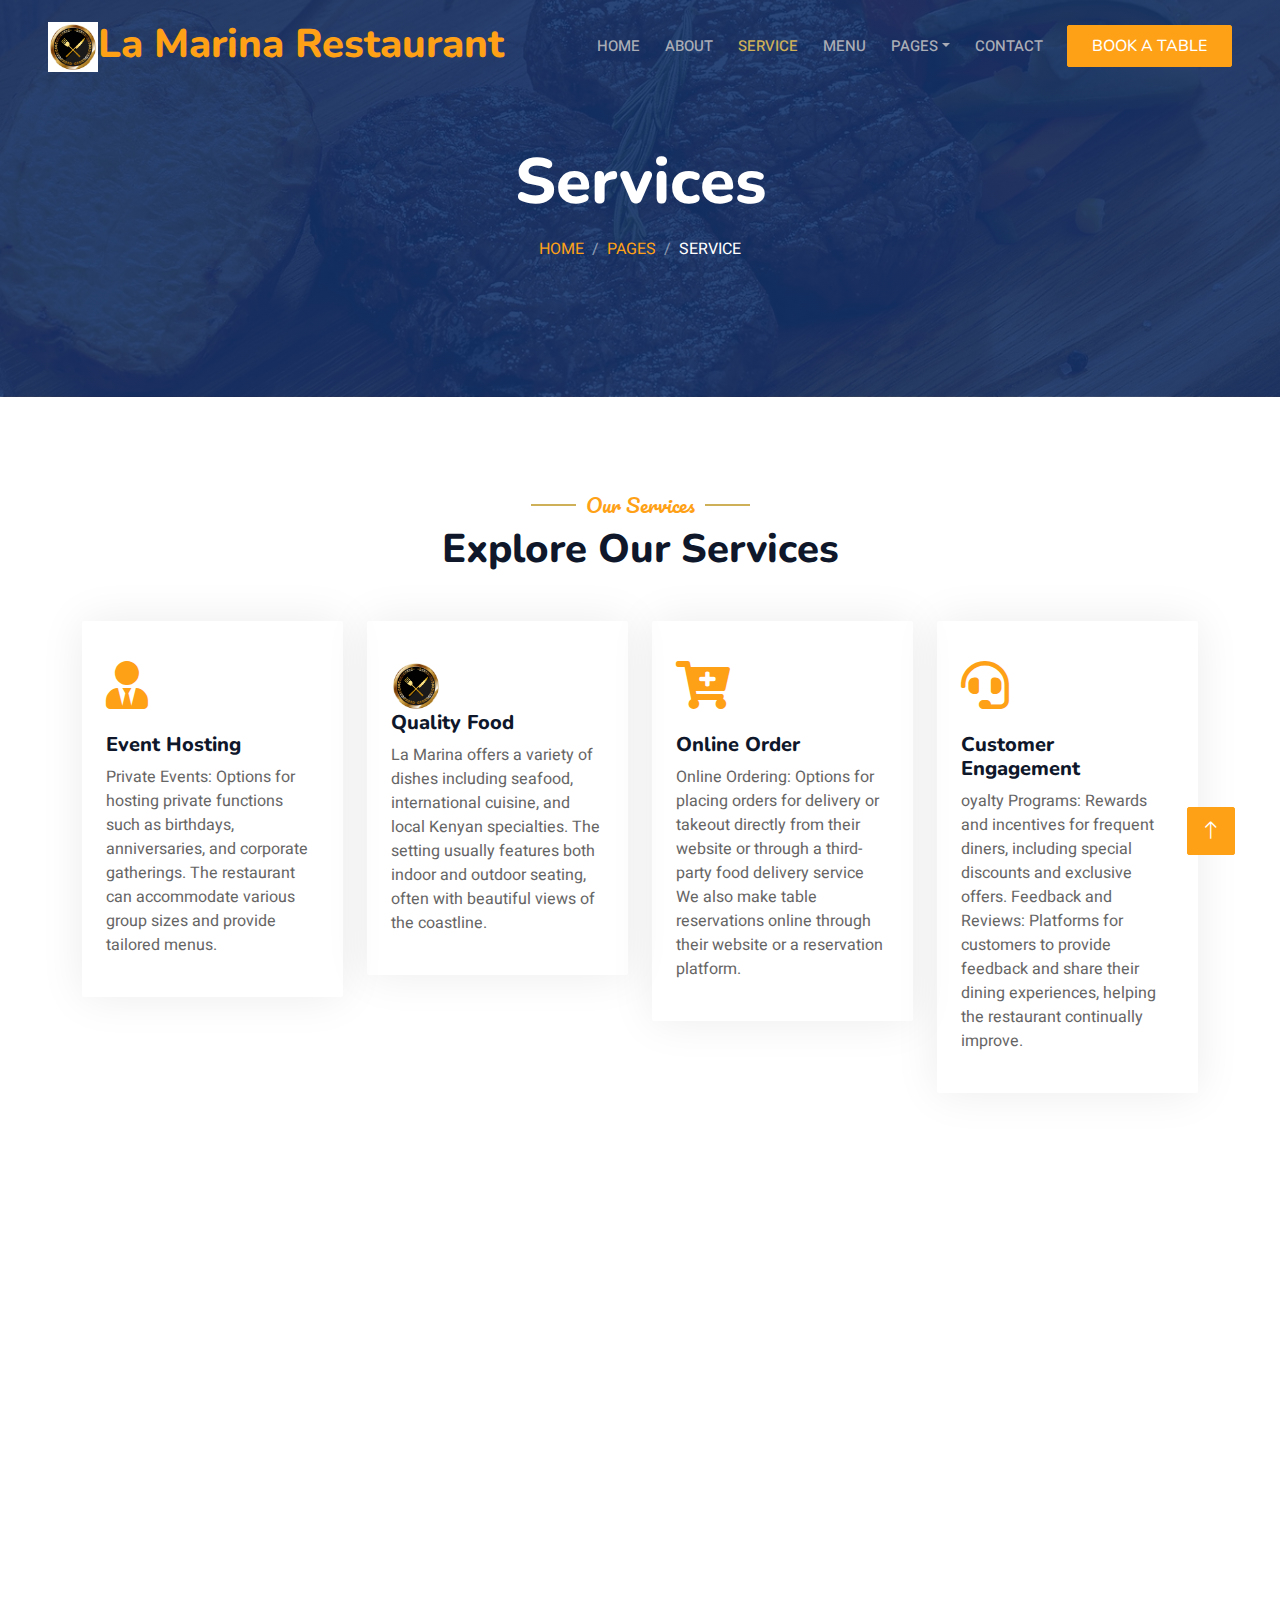
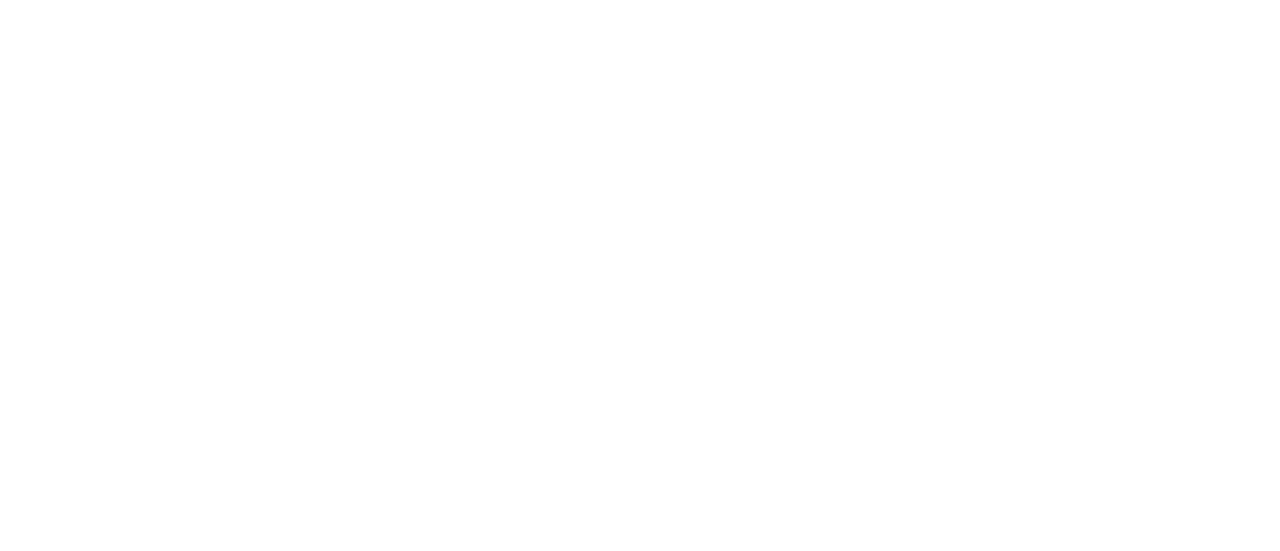
<file: service.html>
<!DOCTYPE html>
<html lang="en">

<head>
    <meta charset="utf-8">
    <title>La Marina Restaurant - Bootstrap Restaurant Template</title>
    <meta content="width=device-width, initial-scale=1.0" name="viewport">
    <meta content="" name="keywords">
    <meta content="" name="description">

    <!-- Favicon -->
    <link href="img/favicon.ico" rel="icon">

    <!-- Google Web Fonts -->
    <link rel="preconnect" href="https://fonts.googleapis.com">
    <link rel="preconnect" href="https://fonts.gstatic.com" crossorigin>
    <link href="https://fonts.googleapis.com/css2?family=Heebo:wght@400;500;600&family=Nunito:wght@600;700;800&family=Pacifico&display=swap" rel="stylesheet">

    <!-- Icon Font Stylesheet -->
    <link href="https://cdnjs.cloudflare.com/ajax/libs/font-awesome/5.10.0/css/all.min.css" rel="stylesheet">
    <link href="https://cdn.jsdelivr.net/npm/bootstrap-icons@1.4.1/font/bootstrap-icons.css" rel="stylesheet">

    <!-- Libraries Stylesheet -->
    <link href="lib/animate/animate.min.css" rel="stylesheet">
    <link href="lib/owlcarousel/assets/owl.carousel.min.css" rel="stylesheet">
    <link href="lib/tempusdominus/css/tempusdominus-bootstrap-4.min.css" rel="stylesheet" />

    <!-- Customized Bootstrap Stylesheet -->
    <link href="css/bootstrap.min.css" rel="stylesheet">

    <!-- Template Stylesheet -->
    <link href="css/style.css" rel="stylesheet">
</head>

<body>
    <div class="container-xxl bg-white p-0">
        <!-- Spinner Start -->
        <div id="spinner" class="show bg-white position-fixed translate-middle w-100 vh-100 top-50 start-50 d-flex align-items-center justify-content-center">
            <div class="spinner-border text-primary" style="width: 3rem; height: 3rem;" role="status">
                <span class="sr-only">Loading...</span>
            </div>
        </div>
        <!-- Spinner End -->


        <!-- Navbar & Hero Start -->
        <div class="container-xxl position-relative p-0">
            <nav class="navbar navbar-expand-lg navbar-dark bg-dark px-4 px-lg-5 py-3 py-lg-0">
                <a href="" class="navbar-brand p-0">
                    <h1 class="text-primary m-0"><img src="img/fork.jpg" alt="Fork logo" class="logo-img"></i>La Marina Restaurant</h1>
                    <!-- <img src="img/logo.png" alt="Logo"> -->
                </a>
                <button class="navbar-toggler" type="button" data-bs-toggle="collapse" data-bs-target="#navbarCollapse">
                    <span class="fa fa-bars"></span>
                </button>
                <div class="collapse navbar-collapse" id="navbarCollapse">
                    <div class="navbar-nav ms-auto py-0 pe-4">
                        <a href="index.html" class="nav-item nav-link">Home</a>
                        <a href="about.html" class="nav-item nav-link">About</a>
                        <a href="service.html" class="nav-item nav-link active">Service</a>
                        <a href="menu.html" class="nav-item nav-link">Menu</a>
                        <div class="nav-item dropdown">
                            <a href="#" class="nav-link dropdown-toggle" data-bs-toggle="dropdown">Pages</a>
                            <div class="dropdown-menu m-0">
                                <a href="booking.html" class="dropdown-item">Booking</a>
                                <a href="team.html" class="dropdown-item">Our Team</a>
                                <a href="testimonial.html" class="dropdown-item">Testimonial</a>
                            </div>
                        </div>
                        <a href="contact.html" class="nav-item nav-link">Contact</a>
                    </div>
                    <a href="" class="btn btn-primary py-2 px-4">Book A Table</a>
                </div>
            </nav>

            <div class="container-xxl py-5 bg-dark hero-header mb-5">
                <div class="container text-center my-5 pt-5 pb-4">
                    <h1 class="display-3 text-white mb-3 animated slideInDown">Services</h1>
                    <nav aria-label="breadcrumb">
                        <ol class="breadcrumb justify-content-center text-uppercase">
                            <li class="breadcrumb-item"><a href="#">Home</a></li>
                            <li class="breadcrumb-item"><a href="#">Pages</a></li>
                            <li class="breadcrumb-item text-white active" aria-current="page">Service</li>
                        </ol>
                    </nav>
                </div>
            </div>
        </div>
        <!-- Navbar & Hero End -->


        <!-- Service Start -->
        <div class="container-xxl py-5">
            <div class="container">
                <div class="text-center wow fadeInUp" data-wow-delay="0.1s">
                    <h5 class="section-title ff-secondary text-center text-primary fw-normal">Our Services</h5>
                    <h1 class="mb-5">Explore Our Services</h1>
                </div>
                <div class="row g-4">
                    <div class="col-lg-3 col-sm-6 wow fadeInUp" data-wow-delay="0.1s">
                        <div class="service-item rounded pt-3">
                            <div class="p-4">
                                <i class="fa fa-3x fa-user-tie text-primary mb-4"></i>
                                <h5>Event Hosting</h5>
                                <p>Private Events: Options for hosting private functions such as birthdays, anniversaries, and corporate gatherings. The restaurant can accommodate various group sizes and provide tailored menus.
                                </p>
                            </div>
                        </div>
                    </div>
                    <div class="col-lg-3 col-sm-6 wow fadeInUp" data-wow-delay="0.3s">
                        <div class="service-item rounded pt-3">
                            <div class="p-4">
                              <img src="img/fork.jpg" alt="Fork logo" class="logo-img">
                                <h5>Quality Food</h5>
                                <p>La Marina offers a variety of dishes including seafood, international cuisine, and local Kenyan specialties. The setting usually features both indoor and outdoor seating, often with beautiful views of the coastline.</p>
                            </div>
                        </div>
                    </div>
                    <div class="col-lg-3 col-sm-6 wow fadeInUp" data-wow-delay="0.5s">
                        <div class="service-item rounded pt-3">
                            <div class="p-4">
                                <i class="fa fa-3x fa-cart-plus text-primary mb-4"></i>
                                <h5>Online Order</h5>
                                <p>Online Ordering: Options for placing orders for delivery or takeout directly from their website or through a third-party food delivery service
                                We also make table reservations online through their website or a reservation platform.</p>
                            </div>
                        </div>
                    </div>
                    <div class="col-lg-3 col-sm-6 wow fadeInUp" data-wow-delay="0.7s">
                        <div class="service-item rounded pt-3">
                            <div class="p-4">
                                <i class="fa fa-3x fa-headset text-primary mb-4"></i>
                                <h5>Customer Engagement</h5>
                                <p>oyalty Programs: Rewards and incentives for frequent diners, including special discounts and exclusive offers.
                                Feedback and Reviews: Platforms for customers to provide feedback and share their dining experiences, helping the restaurant continually improve.</p>
                            </div>
                        </div>
                    </div>
                    <div class="col-lg-3 col-sm-6 wow fadeInUp" data-wow-delay="0.1s">
                        <div class="service-item rounded pt-3">
                            <div class="p-4">
                                <i class="fa fa-3x fa-user-tie text-primary mb-4"></i>
                                <h5>Master Chefs</h5>
                                <p>
                                    Menu Creation: Crafting innovative and seasonal dishes with high-quality ingredients.
                                    Expert Preparation: Using advanced cooking techniques and artistic presentation.
                                    Customization: Accommodating special dietary needs and creating bespoke menus.
                                    Quality Control: Ensuring ingredient quality and consistent food excellence.</p>
                            </div>
                        </div>
                    </div>
                    <div class="col-lg-3 col-sm-6 wow fadeInUp" data-wow-delay="0.3s">
                        <div class="service-item rounded pt-3">
                            <div class="p-4">
                                <i class="fa fa-3x fa-utensils text-primary mb-4"></i>
                                <h5>Reservation Services</h5>
                                <p>Online Reservations: Easily book a table through their website or a reservation platform, ensuring a spot for both casual dinners and special occasions.
                                Phone Reservations: Contact the restaurant directly to reserve a table or inquire about availability.</p>
                            </div>
                        </div>
                    </div>
                    <div class="col-lg-3 col-sm-6 wow fadeInUp" data-wow-delay="0.5s">
                        <div class="service-item rounded pt-3">
                            <div class="p-4">
                                <i class="fa fa-3x fa-cart-plus text-primary mb-4"></i>
                                <h5>Catering Services</h5>
                                <p>Corporate Catering: Customized catering solutions for business meetings, conferences, and seminars, offering a range of menu options to suit different needs.
                                Social Event Catering: Catering for weddings, parties, and other social events, with flexible menu choices and setup services..</p>
                            </div>
                        </div>
                    </div>
                    <div class="col-lg-3 col-sm-6 wow fadeInUp" data-wow-delay="0.7s">
                        <div class="service-item rounded pt-3">
                            <div class="p-4">
                                <i class="fa fa-3x fa-headset text-primary mb-4"></i>
                                <h5>24/7 Service</h5>
                                <p>24/7 Online Ordering: Place orders anytime for delivery or takeout.
                                    24/7 Reservation System: Book tables online anytime for future dates.
                                    24/7 Customer Support: Round-the-clock assistance via phone, email, or chat.
                                    24/7 Menu Access: View the menu at any time online.
                                    Event Planning: Arrange and book events anytime with advance notice.
                                </p>
                            </div>
                        </div>
                    </div>
                </div>
            </div>
        </div>
        <!-- Service End -->
        

        <!-- Footer Start -->
        <div class="container-fluid bg-dark text-light footer pt-5 mt-5 wow fadeIn" data-wow-delay="0.1s">
            <div class="container py-5">
                <div class="row g-5">
                    <div class="col-lg-3 col-md-6">
                        <h4 class="section-title ff-secondary text-start text-primary fw-normal mb-4">Company</h4>
                        <a class="btn btn-link" href="">About Us</a>
                        <a class="btn btn-link" href="">Contact Us</a>
                        <a class="btn btn-link" href="">Reservation</a>
                        <a class="btn btn-link" href="">Privacy Policy</a>
                        <a class="btn btn-link" href="">Terms & Condition</a>
                    </div>
                    <div class="col-lg-3 col-md-6">
                        <h4 class="section-title ff-secondary text-start text-primary fw-normal mb-4">Contact</h4>
                        <p class="mb-2"><i class="fa fa-map-marker-alt me-3"></i>Links Road Nyali,Kenya</p>
                        <p class="mb-2"><i class="fa fa-phone-alt me-3"></i>+254732737409</p>
                        <p class="mb-2"><i class="fa fa-envelope me-3"></i>info@lamarina.com</p>
                        <div class="d-flex pt-2">
                            <a class="btn btn-outline-light btn-social" href=""><i class="fab fa-twitter"></i></a>
                            <a class="btn btn-outline-light btn-social" href=""><i class="fab fa-facebook-f"></i></a>
                            <a class="btn btn-outline-light btn-social" href=""><i class="fab fa-youtube"></i></a>
                            <a class="btn btn-outline-light btn-social" href=""><i class="fab fa-linkedin-in"></i></a>
                        </div>
                    </div>
                    <div class="col-lg-3 col-md-6">
                        <h4 class="section-title ff-secondary text-start text-primary fw-normal mb-4">Opening</h4>
                        <h5 class="text-light fw-normal">Monday - Saturday</h5>
                        <p>07AM - 10PM</p>
                        <h5 class="text-light fw-normal">Sunday</h5>
                        <p>10AM - 10PM</p>
                    </div>
                    <div class="col-lg-3 col-md-6">
                        <h4 class="section-title ff-secondary text-start text-primary fw-normal mb-4">Newsletter</h4>
                        <p>Dolor amet sit justo amet elitr clita ipsum elitr est.</p>
                        <div class="position-relative mx-auto" style="max-width: 400px;">
                            <input class="form-control border-primary w-100 py-3 ps-4 pe-5" type="text" placeholder="Your email">
                            <button type="button" class="btn btn-primary py-2 position-absolute top-0 end-0 mt-2 me-2">SignUp</button>
                        </div>
                    </div>
                </div>
            </div>
            <div class="container">
                <div class="copyright">
                    <div class="row">
                        <div class="col-md-6 text-center text-md-start mb-3 mb-md-0">
                            &copy; <a class="border-bottom" href="#">Your Site Name</a>, All Right Reserved. 
							
							<!--/*** This template is free as long as you keep the footer author’s credit link/attribution link/backlink. If you'd like to use the template without the footer author’s credit link/attribution link/backlink, you can purchase the Credit Removal License from "https://htmlcodex.com/credit-removal". Thank you for your support. ***/-->
							Designed By <a class="border-bottom" href="https://htmlcodex.com">HTML Codex</a>
                        </div>
                        <div class="col-md-6 text-center text-md-end">
                            <div class="footer-menu">
                                <a href="">Home</a>
                                <a href="">Cookies</a>
                                <a href="">Help</a>
                                <a href="">FQAs</a>
                            </div>
                        </div>
                    </div>
                </div>
            </div>
        </div>
        <!-- Footer End -->


        <!-- Back to Top -->
        <a href="#" class="btn btn-lg btn-primary btn-lg-square back-to-top"><i class="bi bi-arrow-up"></i></a>
    </div>

    <!-- JavaScript Libraries -->
    <script src="https://code.jquery.com/jquery-3.4.1.min.js"></script>
    <script src="https://cdn.jsdelivr.net/npm/bootstrap@5.0.0/dist/js/bootstrap.bundle.min.js"></script>
    <script src="lib/wow/wow.min.js"></script>
    <script src="lib/easing/easing.min.js"></script>
    <script src="lib/waypoints/waypoints.min.js"></script>
    <script src="lib/counterup/counterup.min.js"></script>
    <script src="lib/owlcarousel/owl.carousel.min.js"></script>
    <script src="lib/tempusdominus/js/moment.min.js"></script>
    <script src="lib/tempusdominus/js/moment-timezone.min.js"></script>
    <script src="lib/tempusdominus/js/tempusdominus-bootstrap-4.min.js"></script>

    <!-- Template Javascript -->
    <script src="js/main.js"></script>
</body>

</html>
</file>
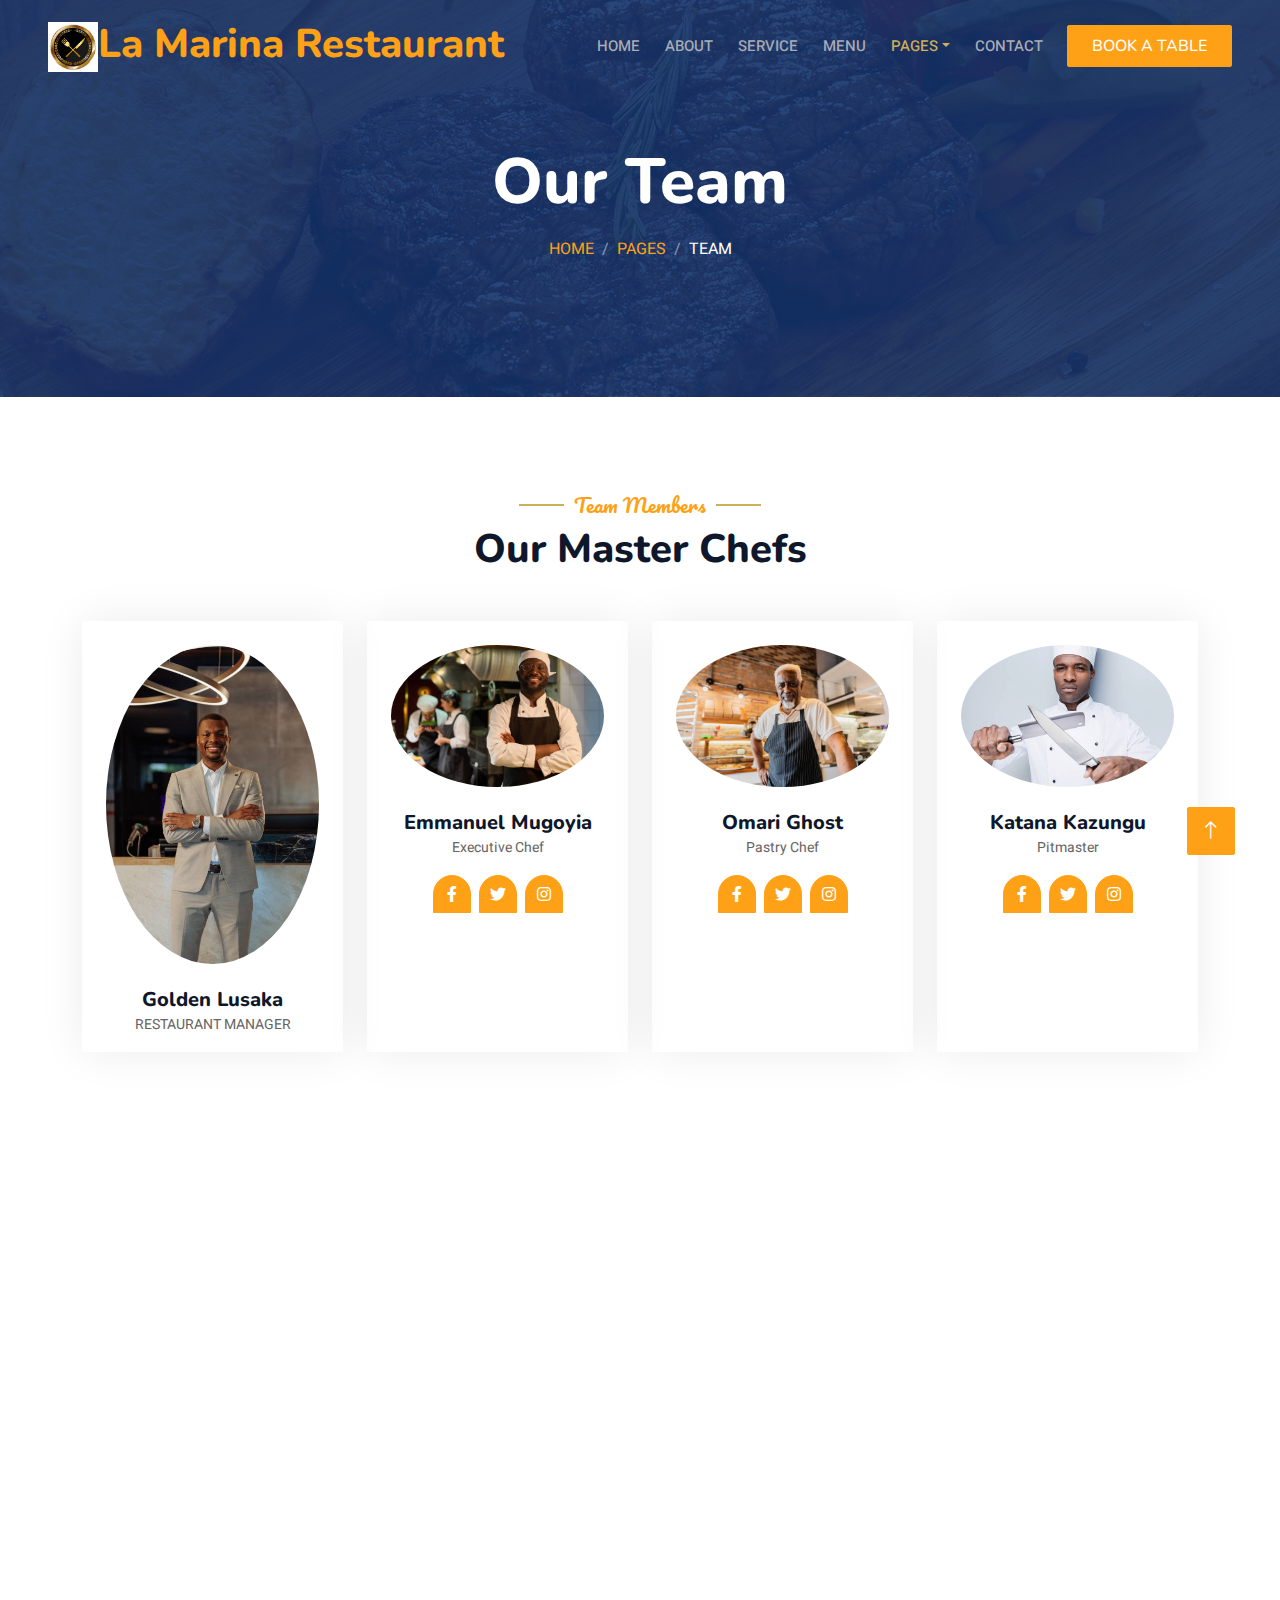
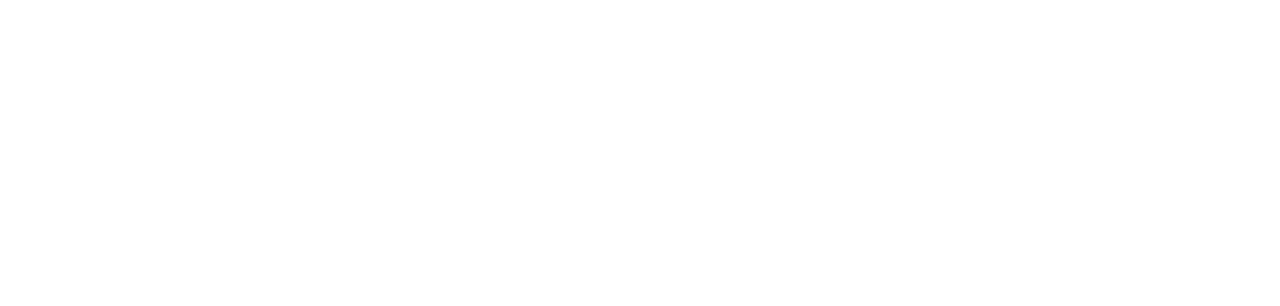
<file: team.html>
<!DOCTYPE html>
<html lang="en">

<head>
    <meta charset="utf-8">
    <title>La Marina Restaurant - Bootstrap Restaurant Template</title>
    <meta content="width=device-width, initial-scale=1.0" name="viewport">
    <meta content="" name="keywords">
    <meta content="" name="description">

    <!-- Favicon -->
    <link href="img/favicon.ico" rel="icon">

    <!-- Google Web Fonts -->
    <link rel="preconnect" href="https://fonts.googleapis.com">
    <link rel="preconnect" href="https://fonts.gstatic.com" crossorigin>
    <link href="https://fonts.googleapis.com/css2?family=Heebo:wght@400;500;600&family=Nunito:wght@600;700;800&family=Pacifico&display=swap" rel="stylesheet">

    <!-- Icon Font Stylesheet -->
    <link href="https://cdnjs.cloudflare.com/ajax/libs/font-awesome/5.10.0/css/all.min.css" rel="stylesheet">
    <link href="https://cdn.jsdelivr.net/npm/bootstrap-icons@1.4.1/font/bootstrap-icons.css" rel="stylesheet">

    <!-- Libraries Stylesheet -->
    <link href="lib/animate/animate.min.css" rel="stylesheet">
    <link href="lib/owlcarousel/assets/owl.carousel.min.css" rel="stylesheet">
    <link href="lib/tempusdominus/css/tempusdominus-bootstrap-4.min.css" rel="stylesheet" />

    <!-- Customized Bootstrap Stylesheet -->
    <link href="css/bootstrap.min.css" rel="stylesheet">

    <!-- Template Stylesheet -->
    <link href="css/style.css" rel="stylesheet">
</head>

<body>
    <div class="container-xxl bg-white p-0">
        <!-- Spinner Start -->
        <div id="spinner" class="show bg-white position-fixed translate-middle w-100 vh-100 top-50 start-50 d-flex align-items-center justify-content-center">
            <div class="spinner-border text-primary" style="width: 3rem; height: 3rem;" role="status">
                <span class="sr-only">Loading...</span>
            </div>
        </div>
        <!-- Spinner End -->


        <!-- Navbar & Hero Start -->
        <div class="container-xxl position-relative p-0">
            <nav class="navbar navbar-expand-lg navbar-dark bg-dark px-4 px-lg-5 py-3 py-lg-0">
                <a href="" class="navbar-brand p-0">
                    <h1 class="text-primary m-0"><img src="img/fork.jpg" alt="Fork logo" class="logo-img"></i>La Marina Restaurant</h1>
                    <!-- <img src="img/logo.png" alt="Logo"> -->
                </a>
                <button class="navbar-toggler" type="button" data-bs-toggle="collapse" data-bs-target="#navbarCollapse">
                    <span class="fa fa-bars"></span>
                </button>
                <div class="collapse navbar-collapse" id="navbarCollapse">
                    <div class="navbar-nav ms-auto py-0 pe-4">
                        <a href="index.html" class="nav-item nav-link">Home</a>
                        <a href="about.html" class="nav-item nav-link">About</a>
                        <a href="service.html" class="nav-item nav-link">Service</a>
                        <a href="menu.html" class="nav-item nav-link">Menu</a>
                        <div class="nav-item dropdown">
                            <a href="#" class="nav-link dropdown-toggle active" data-bs-toggle="dropdown">Pages</a>
                            <div class="dropdown-menu m-0">
                                <a href="booking.html" class="dropdown-item">Booking</a>
                                <a href="team.html" class="dropdown-item active">Our Team</a>
                                <a href="testimonial.html" class="dropdown-item">Testimonial</a>
                            </div>
                        </div>
                        <a href="contact.html" class="nav-item nav-link">Contact</a>
                    </div>
                    <a href="" class="btn btn-primary py-2 px-4">Book A Table</a>
                </div>
            </nav>

            <div class="container-xxl py-5 bg-dark hero-header mb-5">
                <div class="container text-center my-5 pt-5 pb-4">
                    <h1 class="display-3 text-white mb-3 animated slideInDown">Our Team</h1>
                    <nav aria-label="breadcrumb">
                        <ol class="breadcrumb justify-content-center text-uppercase">
                            <li class="breadcrumb-item"><a href="#">Home</a></li>
                            <li class="breadcrumb-item"><a href="#">Pages</a></li>
                            <li class="breadcrumb-item text-white active" aria-current="page">Team</li>
                        </ol>
                    </nav>
                </div>
            </div>
        </div>
        <!-- Navbar & Hero End -->


        <!-- Team Start -->
        <div class="container-xxl pt-5 pb-3">
            <div class="container">
                <div class="text-center wow fadeInUp" data-wow-delay="0.1s">
                    <h5 class="section-title ff-secondary text-center text-primary fw-normal">Team Members</h5>
                    <h1 class="mb-5">Our Master Chefs</h1>
                </div>
                <div class="row g-4">
                    <div class="col-lg-3 col-md-6 wow fadeInUp" data-wow-delay="0.1s">
                        <div class="team-item text-center rounded overflow-hidden">
                            <div class="rounded-circle overflow-hidden m-4">
                                <img class="img-fluid" src="img/manager.jpg" alt="">
                            </div>
                            <h5 class="mb-0">Golden Lusaka</h5>
                            <small>RESTAURANT MANAGER</small>
                            <div class="d-flex justify-content-center mt-3">
                                <a class="btn btn-square btn-primary mx-1" href=""><i class="fab fa-facebook-f"></i></a>
                                <a class="btn btn-square btn-primary mx-1" href=""><i class="fab fa-twitter"></i></a>
                                <a class="btn btn-square btn-primary mx-1" href=""><i class="fab fa-instagram"></i></a>
                            </div>
                        </div>
                    </div>
                    <div class="col-lg-3 col-md-6 wow fadeInUp" data-wow-delay="0.3s">
                        <div class="team-item text-center rounded overflow-hidden">
                            <div class="rounded-circle overflow-hidden m-4">
                                <img class="img-fluid" src="img/blackchef.jpg" alt="">
                            </div>
                            <h5 class="mb-0">Emmanuel Mugoyia</h5>
                            <small>Executive Chef</small>
                            <div class="d-flex justify-content-center mt-3">
                                <a class="btn btn-square btn-primary mx-1" href=""><i class="fab fa-facebook-f"></i></a>
                                <a class="btn btn-square btn-primary mx-1" href=""><i class="fab fa-twitter"></i></a>
                                <a class="btn btn-square btn-primary mx-1" href=""><i class="fab fa-instagram"></i></a>
                            </div>
                        </div>
                    </div>
                    <div class="col-lg-3 col-md-6 wow fadeInUp" data-wow-delay="0.5s">
                        <div class="team-item text-center rounded overflow-hidden">
                            <div class="rounded-circle overflow-hidden m-4">
                                <img class="img-fluid" src="img/oldchef.jpg" alt="">
                            </div>
                            <h5 class="mb-0">Omari Ghost</h5>
                            <small>Pastry Chef</small>
                            <div class="d-flex justify-content-center mt-3">
                                <a class="btn btn-square btn-primary mx-1" href=""><i class="fab fa-facebook-f"></i></a>
                                <a class="btn btn-square btn-primary mx-1" href=""><i class="fab fa-twitter"></i></a>
                                <a class="btn btn-square btn-primary mx-1" href=""><i class="fab fa-instagram"></i></a>
                            </div>
                        </div>
                    </div>
                    <div class="col-lg-3 col-md-6 wow fadeInUp" data-wow-delay="0.7s">
                        <div class="team-item text-center rounded overflow-hidden">
                            <div class="rounded-circle overflow-hidden m-4">
                                <img class="img-fluid" src="img/knifechef.jpg" alt="">
                            </div>
                            <h5 class="mb-0">Katana Kazungu</h5>
                            <small>Pitmaster</small>
                            <div class="d-flex justify-content-center mt-3">
                                <a class="btn btn-square btn-primary mx-1" href=""><i class="fab fa-facebook-f"></i></a>
                                <a class="btn btn-square btn-primary mx-1" href=""><i class="fab fa-twitter"></i></a>
                                <a class="btn btn-square btn-primary mx-1" href=""><i class="fab fa-instagram"></i></a>
                            </div>
                        </div>
                    </div>
                    <div class="col-lg-3 col-md-6 wow fadeInUp" data-wow-delay="0.1s">
                        <div class="team-item text-center rounded overflow-hidden">
                            <div class="rounded-circle overflow-hidden m-4">
                                <img class="img-fluid" src="img/ladychef.jpg" alt="">
                            </div>
                            <h5 class="mb-0">Whitney Awuor</h5>
                            <small>Vegetable Chef</small>
                            <div class="d-flex justify-content-center mt-3">
                                <a class="btn btn-square btn-primary mx-1" href=""><i class="fab fa-facebook-f"></i></a>
                                <a class="btn btn-square btn-primary mx-1" href=""><i class="fab fa-twitter"></i></a>
                                <a class="btn btn-square btn-primary mx-1" href=""><i class="fab fa-instagram"></i></a>
                            </div>
                        </div>
                    </div>
                    <div class="col-lg-3 col-md-6 wow fadeInUp" data-wow-delay="0.3s">
                        <div class="team-item text-center rounded overflow-hidden">
                            <div class="rounded-circle overflow-hidden m-4">
                                <img class="img-fluid" src="img/waistchef.jpg" alt="">
                            </div>
                            <h5 class="mb-0">Charles Njoroge</h5>
                            <small>Head Chef</small>
                            <div class="d-flex justify-content-center mt-3">
                                <a class="btn btn-square btn-primary mx-1" href=""><i class="fab fa-facebook-f"></i></a>
                                <a class="btn btn-square btn-primary mx-1" href=""><i class="fab fa-twitter"></i></a>
                                <a class="btn btn-square btn-primary mx-1" href=""><i class="fab fa-instagram"></i></a>
                            </div>
                        </div>
                    </div>
                    <div class="col-lg-3 col-md-6 wow fadeInUp" data-wow-delay="0.5s">
                        <div class="team-item text-center rounded overflow-hidden">
                            <div class="rounded-circle overflow-hidden m-4">
                                <img class="img-fluid" src="img/cutechef.jpg" alt="">
                            </div>
                            <h5 class="mb-0">Ebby Cherotich</h5>
                            <small>Sous Chef</small>
                            <div class="d-flex justify-content-center mt-3">
                                <a class="btn btn-square btn-primary mx-1" href=""><i class="fab fa-facebook-f"></i></a>
                                <a class="btn btn-square btn-primary mx-1" href=""><i class="fab fa-twitter"></i></a>
                                <a class="btn btn-square btn-primary mx-1" href=""><i class="fab fa-instagram"></i></a>
                            </div>
                        </div>
                    </div>
                    <div class="col-lg-3 col-md-6 wow fadeInUp" data-wow-delay="0.7s">
                        <div class="team-item text-center rounded overflow-hidden">
                            <div class="rounded-circle overflow-hidden m-4">
                                <img class="img-fluid" src="img/frychef.jpg" alt="">
                            </div>
                            <h5 class="mb-0">Qyla Mwende</h5>
                            <small>Catering Chef</small>
                            <div class="d-flex justify-content-center mt-3">
                                <a class="btn btn-square btn-primary mx-1" href=""><i class="fab fa-facebook-f"></i></a>
                                <a class="btn btn-square btn-primary mx-1" href=""><i class="fab fa-twitter"></i></a>
                                <a class="btn btn-square btn-primary mx-1" href=""><i class="fab fa-instagram"></i></a>
                            </div>
                        </div>
                    </div>
                </div>
            </div>
        </div>
        <!-- Team End -->
        

        <!-- Footer Start -->
        <div class="container-fluid bg-dark text-light footer pt-5 mt-5 wow fadeIn" data-wow-delay="0.1s">
            <div class="container py-5">
                <div class="row g-5">
                    <div class="col-lg-3 col-md-6">
                        <h4 class="section-title ff-secondary text-start text-primary fw-normal mb-4">Company</h4>
                        <a class="btn btn-link" href="">About Us</a>
                        <a class="btn btn-link" href="">Contact Us</a>
                        <a class="btn btn-link" href="">Reservation</a>
                        <a class="btn btn-link" href="">Privacy Policy</a>
                        <a class="btn btn-link" href="">Terms & Condition</a>
                    </div>
                    <div class="col-lg-3 col-md-6">
                        <h4 class="section-title ff-secondary text-start text-primary fw-normal mb-4">Contact</h4>
                        <p class="mb-2"><i class="fa fa-map-marker-alt me-3">Links Road Nyali,Kenya</i></p>
                        <p class="mb-2"><i class="fa fa-phone-alt me-3"></i>+254732737409 </p>
                        <p class="mb-2"><i class="fa fa-envelope me-3"></i>info@lamarina.com</p>
                        <div class="d-flex pt-2">
                            <a class="btn btn-outline-light btn-social" href=""><i class="fab fa-twitter"></i></a>
                            <a class="btn btn-outline-light btn-social" href=""><i class="fab fa-facebook-f"></i></a>
                            <a class="btn btn-outline-light btn-social" href=""><i class="fab fa-youtube"></i></a>
                            <a class="btn btn-outline-light btn-social" href=""><i class="fab fa-linkedin-in"></i></a>
                        </div>
                    </div>
                    <div class="col-lg-3 col-md-6">
                        <h4 class="section-title ff-secondary text-start text-primary fw-normal mb-4">Opening</h4>
                        <h5 class="text-light fw-normal">Monday - Saturday</h5>
                        <p>07AM - 10PM</p>
                        <h5 class="text-light fw-normal">Sunday</h5>
                        <p>10AM - 10PM</p>
                    </div>
                    <div class="col-lg-3 col-md-6">
                        <h4 class="section-title ff-secondary text-start text-primary fw-normal mb-4">Newsletter</h4>
                        <p>Dolor amet sit justo amet elitr clita ipsum elitr est.</p>
                        <div class="position-relative mx-auto" style="max-width: 400px;">
                            <input class="form-control border-primary w-100 py-3 ps-4 pe-5" type="text" placeholder="Your email">
                            <button type="button" class="btn btn-primary py-2 position-absolute top-0 end-0 mt-2 me-2">SignUp</button>
                        </div>
                    </div>
                </div>
            </div>
            <div class="container">
                <div class="copyright">
                    <div class="row">
                        <div class="col-md-6 text-center text-md-start mb-3 mb-md-0">
                            &copy; <a class="border-bottom" href="#">La Marina</a>, All Right Reserved. 
							
							<!--/*** This template is free as long as you keep the footer author’s credit link/attribution link/backlink. If you'd like to use the template without the footer author’s credit link/attribution link/backlink, you can purchase the Credit Removal License from "https://htmlcodex.com/credit-removal". Thank you for your support. ***/-->
							Designed By <a class="border-bottom" href="https://htmlcodex.com">HTML Codex</a>
                        </div>
                        <div class="col-md-6 text-center text-md-end">
                            <div class="footer-menu">
                                <a href="">Home</a>
                                <a href="">Cookies</a>
                                <a href="">Help</a>
                                <a href="">FQAs</a>
                            </div>
                        </div>
                    </div>
                </div>
            </div>
        </div>
        <!-- Footer End -->


        <!-- Back to Top -->
        <a href="#" class="btn btn-lg btn-primary btn-lg-square back-to-top"><i class="bi bi-arrow-up"></i></a>
    </div>

    <!-- JavaScript Libraries -->
    <script src="https://code.jquery.com/jquery-3.4.1.min.js"></script>
    <script src="https://cdn.jsdelivr.net/npm/bootstrap@5.0.0/dist/js/bootstrap.bundle.min.js"></script>
    <script src="lib/wow/wow.min.js"></script>
    <script src="lib/easing/easing.min.js"></script>
    <script src="lib/waypoints/waypoints.min.js"></script>
    <script src="lib/counterup/counterup.min.js"></script>
    <script src="lib/owlcarousel/owl.carousel.min.js"></script>
    <script src="lib/tempusdominus/js/moment.min.js"></script>
    <script src="lib/tempusdominus/js/moment-timezone.min.js"></script>
    <script src="lib/tempusdominus/js/tempusdominus-bootstrap-4.min.js"></script>

    <!-- Template Javascript -->
    <script src="js/main.js"></script>
</body>

</html>
</file>
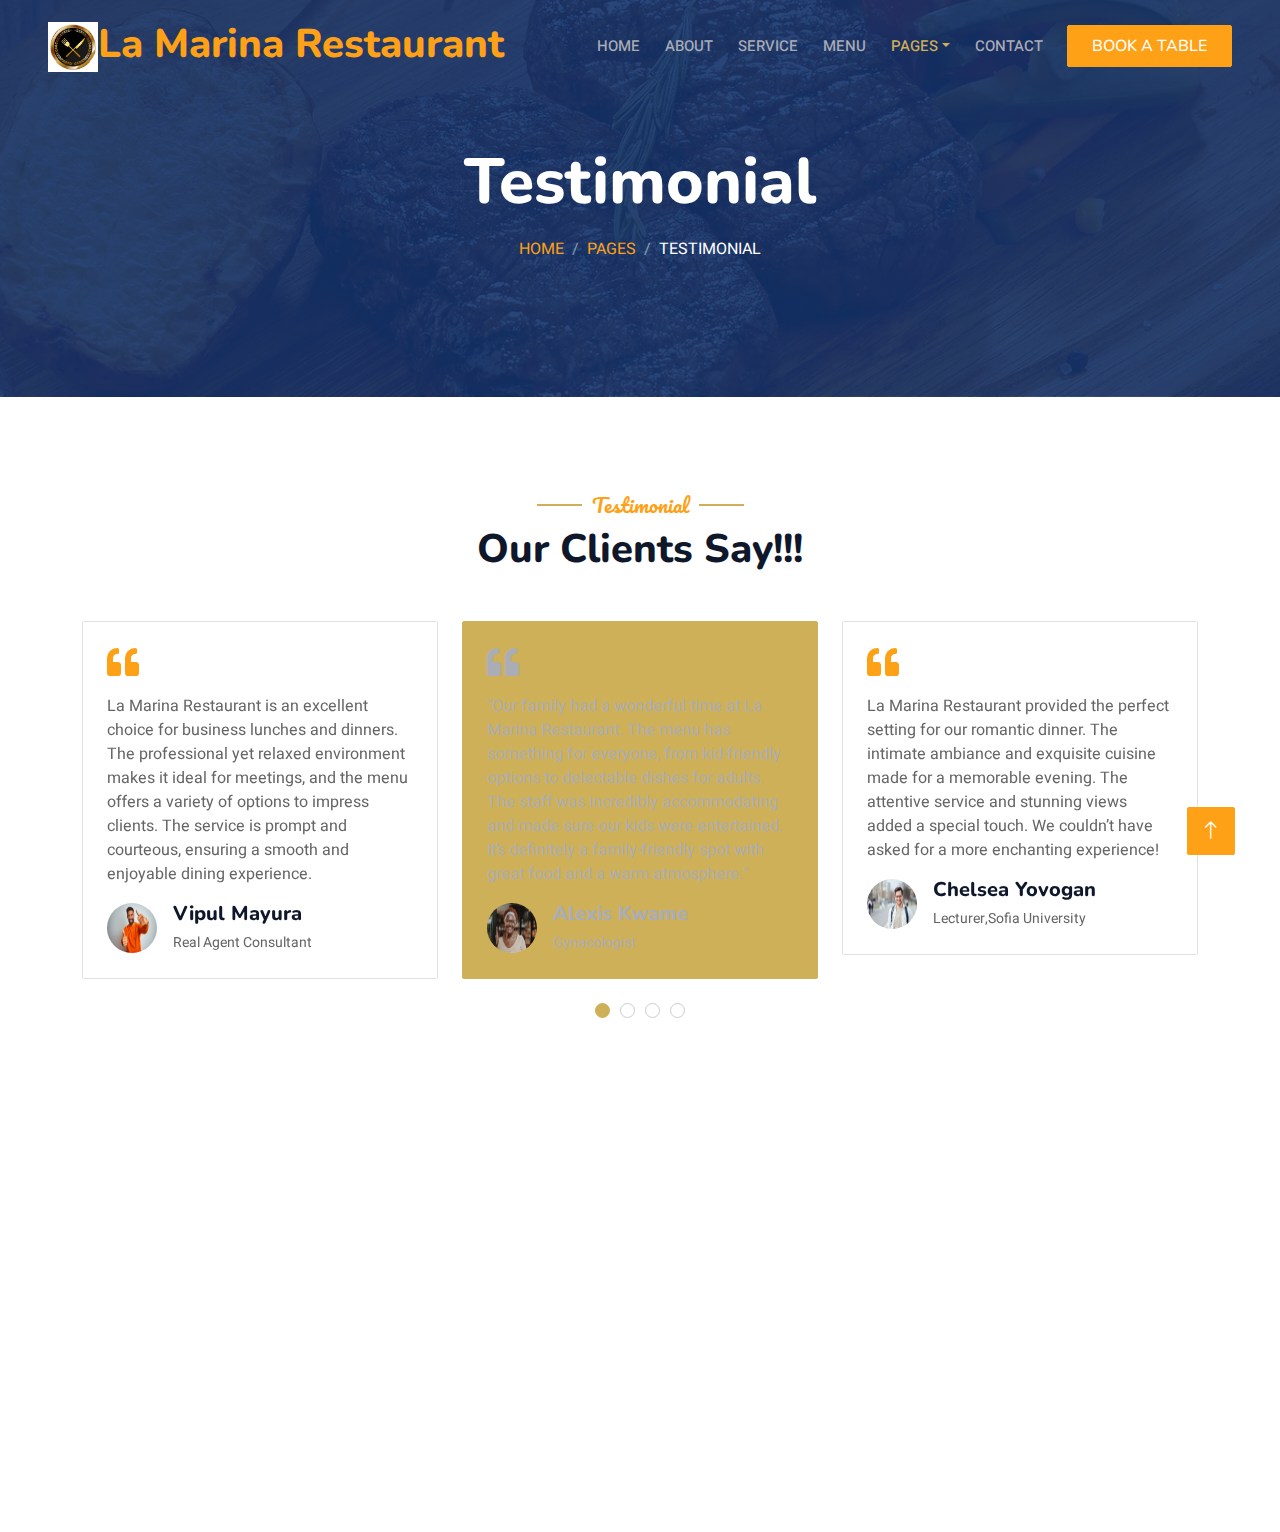
<file: testimonial.html>
<!DOCTYPE html>
<html lang="en">

<head>
    <meta charset="utf-8">
    <title>La Marina Restaurant - Bootstrap Restaurant Template</title>
    <meta content="width=device-width, initial-scale=1.0" name="viewport">
    <meta content="" name="keywords">
    <meta content="" name="description">

    <!-- Favicon -->
    <link href="img/favicon.ico" rel="icon">

    <!-- Google Web Fonts -->
    <link rel="preconnect" href="https://fonts.googleapis.com">
    <link rel="preconnect" href="https://fonts.gstatic.com" crossorigin>
    <link href="https://fonts.googleapis.com/css2?family=Heebo:wght@400;500;600&family=Nunito:wght@600;700;800&family=Pacifico&display=swap" rel="stylesheet">

    <!-- Icon Font Stylesheet -->
    <link href="https://cdnjs.cloudflare.com/ajax/libs/font-awesome/5.10.0/css/all.min.css" rel="stylesheet">
    <link href="https://cdn.jsdelivr.net/npm/bootstrap-icons@1.4.1/font/bootstrap-icons.css" rel="stylesheet">

    <!-- Libraries Stylesheet -->
    <link href="lib/animate/animate.min.css" rel="stylesheet">
    <link href="lib/owlcarousel/assets/owl.carousel.min.css" rel="stylesheet">
    <link href="lib/tempusdominus/css/tempusdominus-bootstrap-4.min.css" rel="stylesheet" />

    <!-- Customized Bootstrap Stylesheet -->
    <link href="css/bootstrap.min.css" rel="stylesheet">

    <!-- Template Stylesheet -->
    <link href="css/style.css" rel="stylesheet">
</head>

<body>
    <div class="container-xxl bg-white p-0">
        <!-- Spinner Start -->
        <div id="spinner" class="show bg-white position-fixed translate-middle w-100 vh-100 top-50 start-50 d-flex align-items-center justify-content-center">
            <div class="spinner-border text-primary" style="width: 3rem; height: 3rem;" role="status">
                <span class="sr-only">Loading...</span>
            </div>
        </div>
        <!-- Spinner End -->


        <!-- Navbar & Hero Start -->
        <div class="container-xxl position-relative p-0">
            <nav class="navbar navbar-expand-lg navbar-dark bg-dark px-4 px-lg-5 py-3 py-lg-0">
                <a href="" class="navbar-brand p-0">
                    <h1 class="text-primary m-0"><img src="img/fork.jpg" alt="Fork logo" class="logo-img"></i>La Marina Restaurant</h1>
                    <!-- <img src="img/logo.png" alt="Logo"> -->
                </a>
                <button class="navbar-toggler" type="button" data-bs-toggle="collapse" data-bs-target="#navbarCollapse">
                    <span class="fa fa-bars"></span>
                </button>
                <div class="collapse navbar-collapse" id="navbarCollapse">
                    <div class="navbar-nav ms-auto py-0 pe-4">
                        <a href="index.html" class="nav-item nav-link">Home</a>
                        <a href="about.html" class="nav-item nav-link">About</a>
                        <a href="service.html" class="nav-item nav-link">Service</a>
                        <a href="menu.html" class="nav-item nav-link">Menu</a>
                        <div class="nav-item dropdown">
                            <a href="#" class="nav-link dropdown-toggle active" data-bs-toggle="dropdown">Pages</a>
                            <div class="dropdown-menu m-0">
                                <a href="booking.html" class="dropdown-item">Booking</a>
                                <a href="team.html" class="dropdown-item">Our Team</a>
                                <a href="testimonial.html" class="dropdown-item active">Testimonial</a>
                            </div>
                        </div>
                        <a href="contact.html" class="nav-item nav-link">Contact</a>
                    </div>
                    <a href="" class="btn btn-primary py-2 px-4">Book A Table</a>
                </div>
            </nav>

            <div class="container-xxl py-5 bg-dark hero-header mb-5">
                <div class="container text-center my-5 pt-5 pb-4">
                    <h1 class="display-3 text-white mb-3 animated slideInDown">Testimonial</h1>
                    <nav aria-label="breadcrumb">
                        <ol class="breadcrumb justify-content-center text-uppercase">
                            <li class="breadcrumb-item"><a href="#">Home</a></li>
                            <li class="breadcrumb-item"><a href="#">Pages</a></li>
                            <li class="breadcrumb-item text-white active" aria-current="page">Testimonial</li>
                        </ol>
                    </nav>
                </div>
            </div>
        </div>
        <!-- Navbar & Hero End -->


        <!-- Testimonial Start -->
        <div class="container-xxl py-5 wow fadeInUp" data-wow-delay="0.1s">
            <div class="container">
                <div class="text-center">
                    <h5 class="section-title ff-secondary text-center text-primary fw-normal">Testimonial</h5>
                    <h1 class="mb-5">Our Clients Say!!!</h1>
                </div>
                <div class="owl-carousel testimonial-carousel">
                    <div class="testimonial-item bg-transparent border rounded p-4">
                        <i class="fa fa-quote-left fa-2x text-primary mb-3"></i>
                        <p>"Our family had a wonderful time at La Marina Restaurant. The menu has something for everyone, from kid-friendly options to delectable dishes for adults. The staff was incredibly accommodating and made sure our kids were entertained. It’s definitely a family-friendly spot with great food and a warm atmosphere."</p>
                        <div class="d-flex align-items-center">
                            <img class="img-fluid flex-shrink-0 rounded-circle" src="img/oldclient.jpg" style="width: 50px; height: 50px;">
                            <div class="ps-3">
                                <h5 class="mb-1">Alexis Kwame</h5>
                                <small>Gynacologist</small>
                            </div>
                        </div>
                    </div>
                    <div class="testimonial-item bg-transparent border rounded p-4">
                        <i class="fa fa-quote-left fa-2x text-primary mb-3"></i>
                        <p>La Marina Restaurant provided the perfect setting for our romantic dinner. The intimate ambiance and exquisite cuisine made for a memorable evening. The attentive service and stunning views added a special touch. We couldn’t have asked for a more enchanting experience!</p>
                        <div class="d-flex align-items-center">
                            <img class="img-fluid flex-shrink-0 rounded-circle" src="img/whiteman.jpg" style="width: 50px; height: 50px;">
                            <div class="ps-3">
                                <h5 class="mb-1">Chelsea Yovogan</h5>
                                <small>Lecturer,Sofia University</small>
                            </div>
                        </div>
                    </div>
                    <div class="testimonial-item bg-transparent border rounded p-4">
                        <i class="fa fa-quote-left fa-2x text-primary mb-3"></i>
                        <p>We recently hosted a corporate event at La Marina Restaurant, and it was a resounding success. The team was incredibly organized and attentive, the food was outstanding, and the venue was perfect for our needs. It’s a top choice for hosting events and gatherings in Mombasa."</p>
                        <div class="d-flex align-items-center">
                            <img class="img-fluid flex-shrink-0 rounded-circle" src="img/icegirl.jpg" style="width: 50px; height: 50px;">
                            <div class="ps-3">
                                <h5 class="mb-1">Charlene Karua</h5>
                                <small>Event Planner</small>
                            </div>
                        </div>
                    </div>
                    <div class="testimonial-item bg-transparent border rounded p-4">
                        <i class="fa fa-quote-left fa-2x text-primary mb-3"></i>
                        <p>La Marina Restaurant is an excellent choice for business lunches and dinners. The professional yet relaxed environment makes it ideal for meetings, and the menu offers a variety of options to impress clients. The service is prompt and courteous, ensuring a smooth and enjoyable dining experience.</p>
                        <div class="d-flex align-items-center">
                            <img class="img-fluid flex-shrink-0 rounded-circle" src="img/indianman.jpg" style="width: 50px; height: 50px;">
                            <div class="ps-3">
                                <h5 class="mb-1">Vipul Mayura</h5>
                                <small>Real Agent Consultant</small>
                            </div>
                        </div>
                    </div>
                </div>
            </div>
        </div>
        <!-- Testimonial End -->
        

        <!-- Footer Start -->
        <div class="container-fluid bg-dark text-light footer pt-5 mt-5 wow fadeIn" data-wow-delay="0.1s">
            <div class="container py-5">
                <div class="row g-5">
                    <div class="col-lg-3 col-md-6">
                        <h4 class="section-title ff-secondary text-start text-primary fw-normal mb-4">Company</h4>
                        <a class="btn btn-link" href="">About Us</a>
                        <a class="btn btn-link" href="">Contact Us</a>
                        <a class="btn btn-link" href="">Reservation</a>
                        <a class="btn btn-link" href="">Privacy Policy</a>
                        <a class="btn btn-link" href="">Terms & Condition</a>
                    </div>
                    <div class="col-lg-3 col-md-6">
                        <h4 class="section-title ff-secondary text-start text-primary fw-normal mb-4">Contact</h4>
                        <p class="mb-2"><i class="fa fa-map-marker-alt me-3"></i>Links Road Nyali,Kenya</p>
                        <p class="mb-2"><i class="fa fa-phone-alt me-3"></i>+254732737409</p>
                        <p class="mb-2"><i class="fa fa-envelope me-3"></i>info@lamarina.com</p>
                        <div class="d-flex pt-2">
                            <a class="btn btn-outline-light btn-social" href=""><i class="fab fa-twitter"></i></a>
                            <a class="btn btn-outline-light btn-social" href=""><i class="fab fa-facebook-f"></i></a>
                            <a class="btn btn-outline-light btn-social" href=""><i class="fab fa-youtube"></i></a>
                            <a class="btn btn-outline-light btn-social" href=""><i class="fab fa-linkedin-in"></i></a>
                        </div>
                    </div>
                    <div class="col-lg-3 col-md-6">
                        <h4 class="section-title ff-secondary text-start text-primary fw-normal mb-4">Opening</h4>
                        <h5 class="text-light fw-normal">Monday - Saturday</h5>
                        <p>07AM - 10PM</p>
                        <h5 class="text-light fw-normal">Sunday</h5>
                        <p>10AM - 10PM</p>
                    </div>
                    <div class="col-lg-3 col-md-6">
                        <h4 class="section-title ff-secondary text-start text-primary fw-normal mb-4">Newsletter</h4>
                        <p>Dolor amet sit justo amet elitr clita ipsum elitr est.</p>
                        <div class="position-relative mx-auto" style="max-width: 400px;">
                            <input class="form-control border-primary w-100 py-3 ps-4 pe-5" type="text" placeholder="Your email">
                            <button type="button" class="btn btn-primary py-2 position-absolute top-0 end-0 mt-2 me-2">SignUp</button>
                        </div>
                    </div>
                </div>
            </div>
            <div class="container">
                <div class="copyright">
                    <div class="row">
                        <div class="col-md-6 text-center text-md-start mb-3 mb-md-0">
                            &copy; <a class="border-bottom" href="#">lamarina</a>, All Right Reserved. 
							
							<!--/*** This template is free as long as you keep the footer author’s credit link/attribution link/backlink. If you'd like to use the template without the footer author’s credit link/attribution link/backlink, you can purchase the Credit Removal License from "https://htmlcodex.com/credit-removal". Thank you for your support. ***/-->
							Designed By <a class="border-bottom" href="https://htmlcodex.com">HTML Codex</a>
                        </div>
                        <div class="col-md-6 text-center text-md-end">
                            <div class="footer-menu">
                                <a href="">Home</a>
                                <a href="">Cookies</a>
                                <a href="">Help</a>
                                <a href="">FQAs</a>
                            </div>
                        </div>
                    </div>
                </div>
            </div>
        </div>
        <!-- Footer End -->


        <!-- Back to Top -->
        <a href="#" class="btn btn-lg btn-primary btn-lg-square back-to-top"><i class="bi bi-arrow-up"></i></a>
    </div>

    <!-- JavaScript Libraries -->
    <script src="https://code.jquery.com/jquery-3.4.1.min.js"></script>
    <script src="https://cdn.jsdelivr.net/npm/bootstrap@5.0.0/dist/js/bootstrap.bundle.min.js"></script>
    <script src="lib/wow/wow.min.js"></script>
    <script src="lib/easing/easing.min.js"></script>
    <script src="lib/waypoints/waypoints.min.js"></script>
    <script src="lib/counterup/counterup.min.js"></script>
    <script src="lib/owlcarousel/owl.carousel.min.js"></script>
    <script src="lib/tempusdominus/js/moment.min.js"></script>
    <script src="lib/tempusdominus/js/moment-timezone.min.js"></script>
    <script src="lib/tempusdominus/js/tempusdominus-bootstrap-4.min.js"></script>

    <!-- Template Javascript -->
    <script src="js/main.js"></script>
</body>

</html>
</file>
<file: css/style.css>
/********** Template CSS **********/
:root {
    --primary: #CEB058; /* Warm gold */
    --light: #AAADB6; /* Soft gray */
    --dark: #13326A; /* Deep blue */
    --primary-rgba-light: rgba(206, 176, 88, 0.1);
    --primary-rgba-dark: rgba(206, 176, 88, 0.8);
    --light-rgba-light: rgba(170, 173, 182, 0.1);
    --light-rgba-dark: rgba(170, 173, 182, 0.8);
    --dark-rgba-light: rgba(19, 50, 106, 0.1);
    --dark-rgba-dark: rgba(19, 50, 106, 0.8);
}

.ff-secondary {
    font-family: 'Pacifico', cursive;
}

.fw-medium {
    font-weight: 600 !important;
}

.fw-semi-bold {
    font-weight: 700 !important;
}

.back-to-top {
    position: fixed;
    display: none;
    right: 45px;
    bottom: 45px;
    z-index: 99;
}


/*** Spinner ***/
#spinner {
    opacity: 0;
    visibility: hidden;
    transition: opacity .5s ease-out, visibility 0s linear .5s;
    z-index: 99999;
}

#spinner.show {
    transition: opacity .5s ease-out, visibility 0s linear 0s;
    visibility: visible;
    opacity: 1;
}


/*** Button ***/
.btn {
    font-family: 'Nunito', sans-serif;
    font-weight: 500;
    text-transform: uppercase;
    transition: .5s;
}

.btn.btn-primary,
.btn.btn-secondary {
    color: #FFFFFF;
}

.btn-square {
    width: 38px;
    height: 38px;
}

.btn-sm-square {
    width: 32px;
    height: 32px;
}

.btn-lg-square {
    width: 48px;
    height: 48px;
}

.btn-square,
.btn-sm-square,
.btn-lg-square {
    padding: 0;
    display: flex;
    align-items: center;
    justify-content: center;
    font-weight: normal;
    border-radius: 2px;
}


/*** Navbar ***/
.navbar-dark .navbar-nav .nav-link {
    position: relative;
    margin-left: 25px;
    padding: 35px 0;
    font-size: 15px;
    color: var(--light) !important;
    text-transform: uppercase;
    font-weight: 500;
    outline: none;
    transition: .5s;
}
.logo-img {
    width: 50px; /* Adjust width as needed */
    height: auto; /* Maintain aspect ratio */
}
.sticky-top.navbar-dark .navbar-nav .nav-link {
    padding: 20px 0;
}

.navbar-dark .navbar-nav .nav-link:hover,
.navbar-dark .navbar-nav .nav-link.active {
    color: var(--primary) !important;
}

.navbar-dark .navbar-brand img {
    max-height: 60px;
    transition: .5s;
}

.sticky-top.navbar-dark .navbar-brand img {
    max-height: 45px;
}

@media (max-width: 991.98px) {
    .sticky-top.navbar-dark {
        position: relative;
    }

    .navbar-dark .navbar-collapse {
        margin-top: 15px;
        border-top: 1px solid rgba(255, 255, 255, .1)
    }

    .navbar-dark .navbar-nav .nav-link,
    .sticky-top.navbar-dark .navbar-nav .nav-link {
        padding: 10px 0;
        margin-left: 0;
    }

    .navbar-dark .navbar-brand img {
        max-height: 45px;
    }
}

@media (min-width: 992px) {
    .navbar-dark {
        position: absolute;
        width: 100%;
        top: 0;
        left: 0;
        z-index: 999;
        background: transparent !important;
    }
    
    .sticky-top.navbar-dark {
        position: fixed;
        background: var(--dark) !important;
    }
}


/*** Hero Header ***/
.hero-header {
    background: linear-gradient(rgba(19, 50, 106, .9), rgba(19, 50, 106, .9)), url(../img/bg-hero.jpg);
    background-position: center center;
    background-repeat: no-repeat;
    background-size: cover;
}

.hero-header img {
    animation: imgRotate 50s linear infinite;
}

@keyframes imgRotate { 
    100% { 
        transform: rotate(360deg); 
    } 
}

.breadcrumb-item + .breadcrumb-item::before {
    color: rgba(255, 255, 255, .5);
}


/*** Section Title ***/
.section-title {
    position: relative;
    display: inline-block;
}

.section-title::before {
    position: absolute;
    content: "";
    width: 45px;
    height: 2px;
    top: 50%;
    left: -55px;
    margin-top: -1px;
    background: var(--primary);
}

.section-title::after {
    position: absolute;
    content: "";
    width: 45px;
    height: 2px;
    top: 50%;
    right: -55px;
    margin-top: -1px;
    background: var(--primary);
}

.section-title.text-start::before,
.section-title.text-end::after {
    display: none;
}


/*** Service ***/
.service-item {
    box-shadow: 0 0 45px rgba(0, 0, 0, .08);
    transition: .5s;
}

.service-item:hover {
    background: var(--primary);
}

.service-item * {
    transition: .5s;
}

.service-item:hover * {
    color: var(--light) !important;
}


/*** Food Menu ***/
.nav-pills .nav-item .active {
    border-bottom: 2px solid var(--primary);
}


/*** Youtube Video ***/
.video {
    position: relative;
    height: 100%;
    min-height: 500px;
    background: linear-gradient(rgba(15, 23, 43, .1), rgba(15, 23, 43, .1)), url(../img/video.jpg);
    background-position: center center;
    background-repeat: no-repeat;
    background-size: cover;
}

.video .btn-play {
    position: absolute;
    z-index: 3;
    top: 50%;
    left: 50%;
    transform: translateX(-50%) translateY(-50%);
    box-sizing: content-box;
    display: block;
    width: 32px;
    height: 44px;
    border-radius: 50%;
    border: none;
    outline: none;
    padding: 18px 20px 18px 28px;
}

.video .btn-play:before {
    content: "";
    position: absolute;
    z-index: 0;
    left: 50%;
    top: 50%;
    transform: translateX(-50%) translateY(-50%);
    display: block;
    width: 100px;
    height: 100px;
    background: var(--primary);
    border-radius: 50%;
    animation: pulse-border 1500ms ease-out infinite;
}

.video .btn-play:after {
    content: "";
    position: absolute;
    z-index: 1;
    left: 50%;
    top: 50%;
    transform: translateX(-50%) translateY(-50%);
    display: block;
    width: 100px;
    height: 100px;
    background: var(--primary);
    border-radius: 50%;
    transition: all 200ms;
}

.video .btn-play img {
    position: relative;
    z-index: 3;
    max-width: 100%;
    width: auto;
    height: auto;
}

.video .btn-play span {
    display: block;
    position: relative;
    z-index: 3;
    width: 0;
    height: 0;
    border-left: 32px solid var(--dark);
    border-top: 22px solid transparent;
    border-bottom: 22px solid transparent;
}

@keyframes pulse-border {
    0% {
        transform: translateX(-50%) translateY(-50%) translateZ(0) scale(1);
        opacity: 1;
    }

    100% {
        transform: translateX(-50%) translateY(-50%) translateZ(0) scale(1.5);
        opacity: 0;
    }
}

#videoModal {
    z-index: 99999;
}

#videoModal .modal-dialog {
    position: relative;
    max-width: 800px;
    margin: 60px auto 0 auto;
}

#videoModal .modal-body {
    position: relative;
    padding: 0px;
}

#videoModal .close {
    position: absolute;
    width: 30px;
    height: 30px;
    right: 0px;
    top: -30px;
    z-index: 999;
    font-size: 30px;
    font-weight: normal;
    color: #FFFFFF;
    background: #000000;
    opacity: 1;
}


/*** Team ***/
.team-item {
    box-shadow: 0 0 45px rgba(0, 0, 0, .08);
    height: calc(100% - 38px);
    transition: .5s;
}

.team-item img {
    transition: .5s;
}

.team-item:hover img {
    transform: scale(1.1);
}

.team-item:hover {
    height: 100%;
}

.team-item .btn {
    border-radius: 38px 38px 0 0;
}


/*** Testimonial ***/
.testimonial-carousel .owl-item .testimonial-item,
.testimonial-carousel .owl-item.center .testimonial-item * {
    transition: .5s;
}

.testimonial-carousel .owl-item.center .testimonial-item {
    background: var(--primary) !important;
    border-color: var(--primary) !important;
}

.testimonial-carousel .owl-item.center .testimonial-item * {
    color: var(--light) !important;
}

.testimonial-carousel .owl-dots {
    margin-top: 24px;
    display: flex;
    align-items: flex-end;
    justify-content: center;
}

.testimonial-carousel .owl-dot {
    position: relative;
    display: inline-block;
    margin: 0 5px;
    width: 15px;
    height: 15px;
    border: 1px solid #CCCCCC;
    border-radius: 15px;
    transition: .5s;
}

.testimonial-carousel .owl-dot.active {
    background: var(--primary);
    border-color: var(--primary);
}


/*** Footer ***/
.footer .btn.btn-social {
    margin-right: 5px;
    width: 35px;
    height: 35px;
    display: flex;
    align-items: center;
    justify-content: center;
    color: var(--light);
    border: 1px solid #FFFFFF;
    border-radius: 35px;
    transition: .3s;
}

.footer .btn.btn-social:hover {
    color: var(--primary);
}

.footer .btn.btn-link {
    display: block;
    margin-bottom: 5px;
    padding: 0;
    text-align: left;
    color: #FFFFFF;
    font-size: 15px;
    font-weight: normal;
    text-transform: capitalize;
    transition: .3s;
}

.footer .btn.btn-link::before {
    position: relative;
    content: "\f105";
    font-family: "Font Awesome 5 Free";
    font-weight: 900;
    margin-right: 10px;
}

.footer .btn.btn-link:hover {
    letter-spacing: 1px;
    box-shadow: none;
}

.footer .copyright {
    padding: 25px 0;
    font-size: 15px;
    border-top: 1px solid rgba(256, 256, 256, .1);
}

.footer .copyright a {
    color: var(--light);
}

.footer .footer-menu a {
    margin-right: 15px;
    padding-right: 15px;
    border-right: 1px solid rgba(255, 255, 255, .1);
}

.footer .footer-menu a:last-child {
    margin-right: 0;
    padding-right: 0;
    border-right: none;
}
</file>
